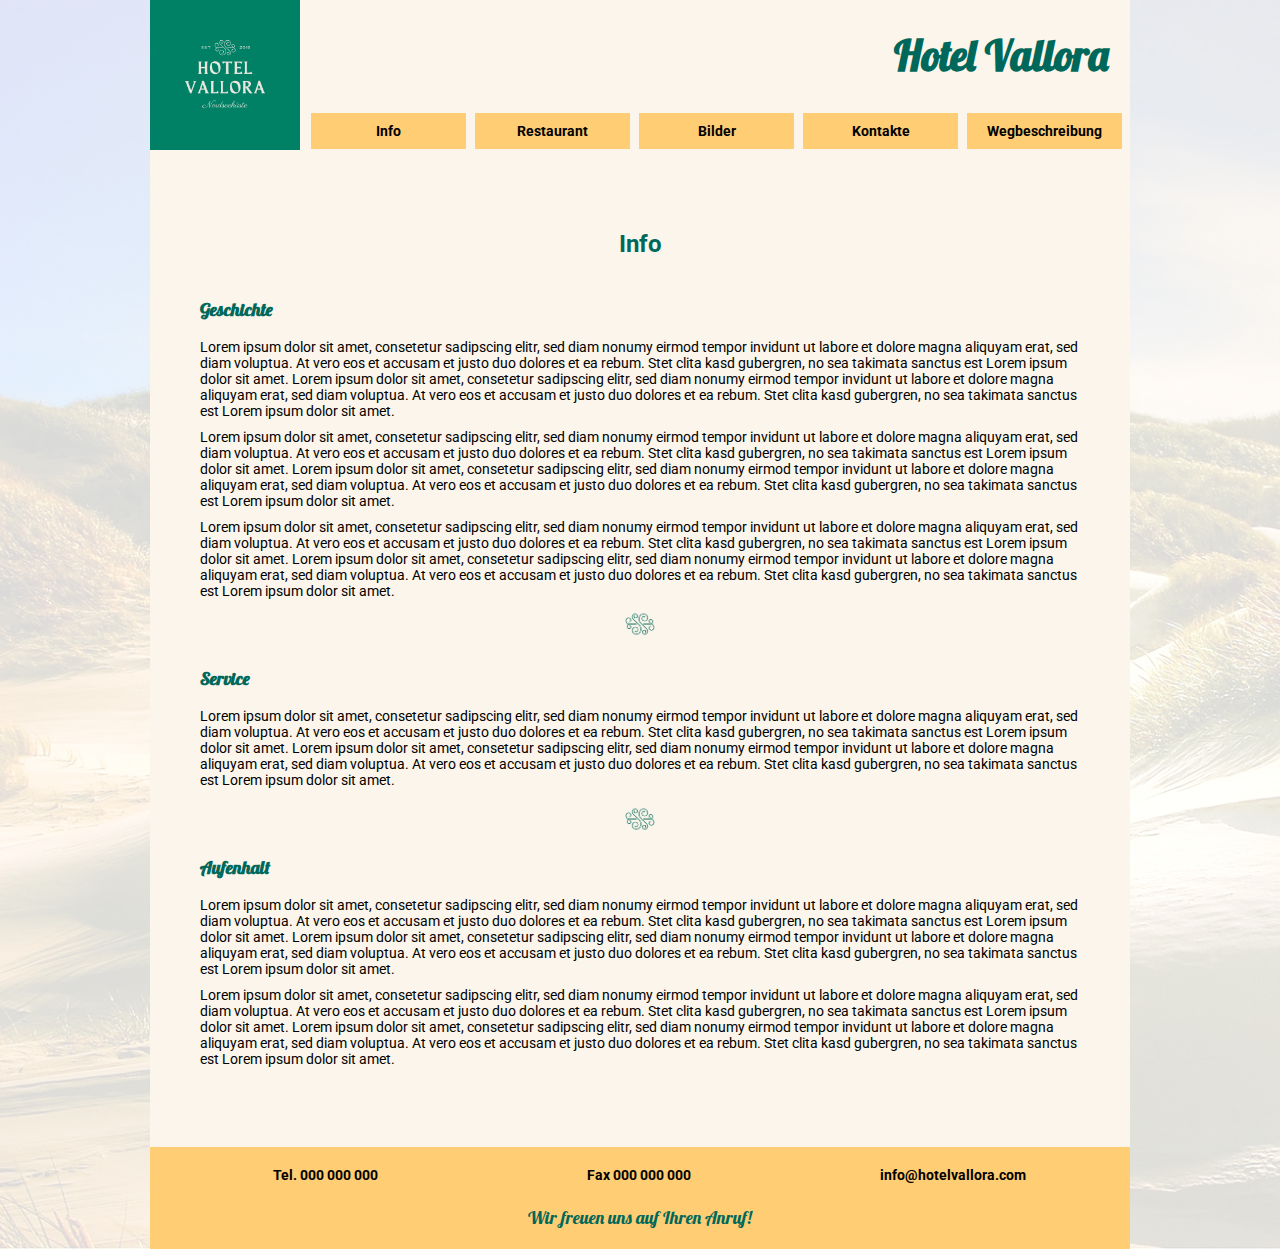
<file: info/info.html>
<!DOCTYPE html>
<html>

<head>
  <meta name="viewport" content="width=device-width, initial-scale=1">
  <meta charset="utf-8" />
  <title>Hotel Vallora</title>
  <link rel="stylesheet" href="../styles/style.css" type="text/css" />
  <link rel="preconnect" href="https://fonts.googleapis.com">
  <link rel="preconnect" href="https://fonts.gstatic.com" crossorigin>
  <link href="https://fonts.googleapis.com/css2?family=Lobster&family=Roboto:wght@300&display=swap" rel="stylesheet">
  <link rel="shortcut icon" href="../bilder/favicon.png" type="image/x-icon">
</head>

<body>
  <div>
    <div class="wrapper">
      <div class="layout"></div>
      <div class="inner_wrapper">
        <header>
          <div class="header_item logo">
            <a href="../index.html" title="Hotel Vallora"></a>
          </div>
          <div class="header_item titel">
            <h1>Hotel Vallora</h1>
            <nav>
              <ul>
                <li>
                  <a href="../info/info.html">Info</a>
                </li>
                <li>
                  <a href="../restaurant/restaurant.html">Restaurant</a>
                </li>
                <li>
                  <a href="../media/media.html">Bilder</a>
                </li>
                <li>
                  <a href="../kontakte/kontakte.html">Kontakte</a>
                </li>
                <li>
                  <a href="../weg/weg.html">Wegbeschreibung</a>
                </li>
              </ul>
            </nav>
          </div>
        </header>
        <div class="content_wrapper">
          <h2>Info</h2>
          <div class="content_item content_item_image">
            <h3>Geschichte</h3>
            <div class="content_text content_text_full">
              <p class="content_text_item">
                Lorem ipsum dolor sit amet, consetetur sadipscing elitr, sed diam nonumy eirmod tempor invidunt ut labore et dolore magna aliquyam erat, sed diam voluptua. At vero eos et accusam et justo duo dolores et ea rebum. Stet clita kasd gubergren, no sea takimata
                sanctus est Lorem ipsum dolor sit amet. Lorem ipsum dolor sit amet, consetetur sadipscing elitr, sed diam nonumy eirmod tempor invidunt ut labore et dolore magna aliquyam erat, sed diam voluptua. At vero eos et accusam et justo duo dolores
                et ea rebum. Stet clita kasd gubergren, no sea takimata sanctus est Lorem ipsum dolor sit amet.
              </p>
              <p class="content_text_item">
                Lorem ipsum dolor sit amet, consetetur sadipscing elitr, sed diam nonumy eirmod tempor invidunt ut labore et dolore magna aliquyam erat, sed diam voluptua. At vero eos et accusam et justo duo dolores et ea rebum. Stet clita kasd gubergren, no sea takimata
                sanctus est Lorem ipsum dolor sit amet. Lorem ipsum dolor sit amet, consetetur sadipscing elitr, sed diam nonumy eirmod tempor invidunt ut labore et dolore magna aliquyam erat, sed diam voluptua. At vero eos et accusam et justo duo dolores
                et ea rebum. Stet clita kasd gubergren, no sea takimata sanctus est Lorem ipsum dolor sit amet.
              </p>
              <p class="content_text_item">
                Lorem ipsum dolor sit amet, consetetur sadipscing elitr, sed diam nonumy eirmod tempor invidunt ut labore et dolore magna aliquyam erat, sed diam voluptua. At vero eos et accusam et justo duo dolores et ea rebum. Stet clita kasd gubergren, no sea takimata
                sanctus est Lorem ipsum dolor sit amet. Lorem ipsum dolor sit amet, consetetur sadipscing elitr, sed diam nonumy eirmod tempor invidunt ut labore et dolore magna aliquyam erat, sed diam voluptua. At vero eos et accusam et justo duo dolores
                et ea rebum. Stet clita kasd gubergren, no sea takimata sanctus est Lorem ipsum dolor sit amet.
              </p>
            </div>
          </div>
          <div class="content_item content_item_image">
            <h3>Service</h3>
            <div class="content_text content_text_full">
              <p class="content_text_item">
                Lorem ipsum dolor sit amet, consetetur sadipscing elitr, sed diam nonumy eirmod tempor invidunt ut labore et dolore magna aliquyam erat, sed diam voluptua. At vero eos et accusam et justo duo dolores et ea rebum. Stet clita kasd gubergren, no sea takimata
                sanctus est Lorem ipsum dolor sit amet. Lorem ipsum dolor sit amet, consetetur sadipscing elitr, sed diam nonumy eirmod tempor invidunt ut labore et dolore magna aliquyam erat, sed diam voluptua. At vero eos et accusam et justo duo dolores
                et ea rebum. Stet clita kasd gubergren, no sea takimata sanctus est Lorem ipsum dolor sit amet.
              </p>
            </div>
          </div>
          <div class="content_item content_item_image">
            <h3>Aufenhalt</h3>
            <div class="content_text content_text_full">
              <p class="content_text_item">
                Lorem ipsum dolor sit amet, consetetur sadipscing elitr, sed diam nonumy eirmod tempor invidunt ut labore et dolore magna aliquyam erat, sed diam voluptua. At vero eos et accusam et justo duo dolores et ea rebum. Stet clita kasd gubergren, no sea takimata
                sanctus est Lorem ipsum dolor sit amet. Lorem ipsum dolor sit amet, consetetur sadipscing elitr, sed diam nonumy eirmod tempor invidunt ut labore et dolore magna aliquyam erat, sed diam voluptua. At vero eos et accusam et justo duo dolores
                et ea rebum. Stet clita kasd gubergren, no sea takimata sanctus est Lorem ipsum dolor sit amet.
              </p>
              <p class="content_text_item">
                Lorem ipsum dolor sit amet, consetetur sadipscing elitr, sed diam nonumy eirmod tempor invidunt ut labore et dolore magna aliquyam erat, sed diam voluptua. At vero eos et accusam et justo duo dolores et ea rebum. Stet clita kasd gubergren, no sea takimata
                sanctus est Lorem ipsum dolor sit amet. Lorem ipsum dolor sit amet, consetetur sadipscing elitr, sed diam nonumy eirmod tempor invidunt ut labore et dolore magna aliquyam erat, sed diam voluptua. At vero eos et accusam et justo duo dolores
                et ea rebum. Stet clita kasd gubergren, no sea takimata sanctus est Lorem ipsum dolor sit amet.
              </p>
            </div>
          </div>
        </div>
        <footer>
          <div class="footer_content">
          <div class="footer_item telefon">Tel. 000 000 000</div>
          <div class="footer_item fax">Fax 000 000 000</div>
          <div class="footer_item email">info@hotelvallora.com</div>
          </div>
          <div class="footer_gruss">
            Wir freuen uns auf Ihren Anruf!
          </div>
        </footer>
      </div>
    </div>
  </div>
</body>

</html>
</file>
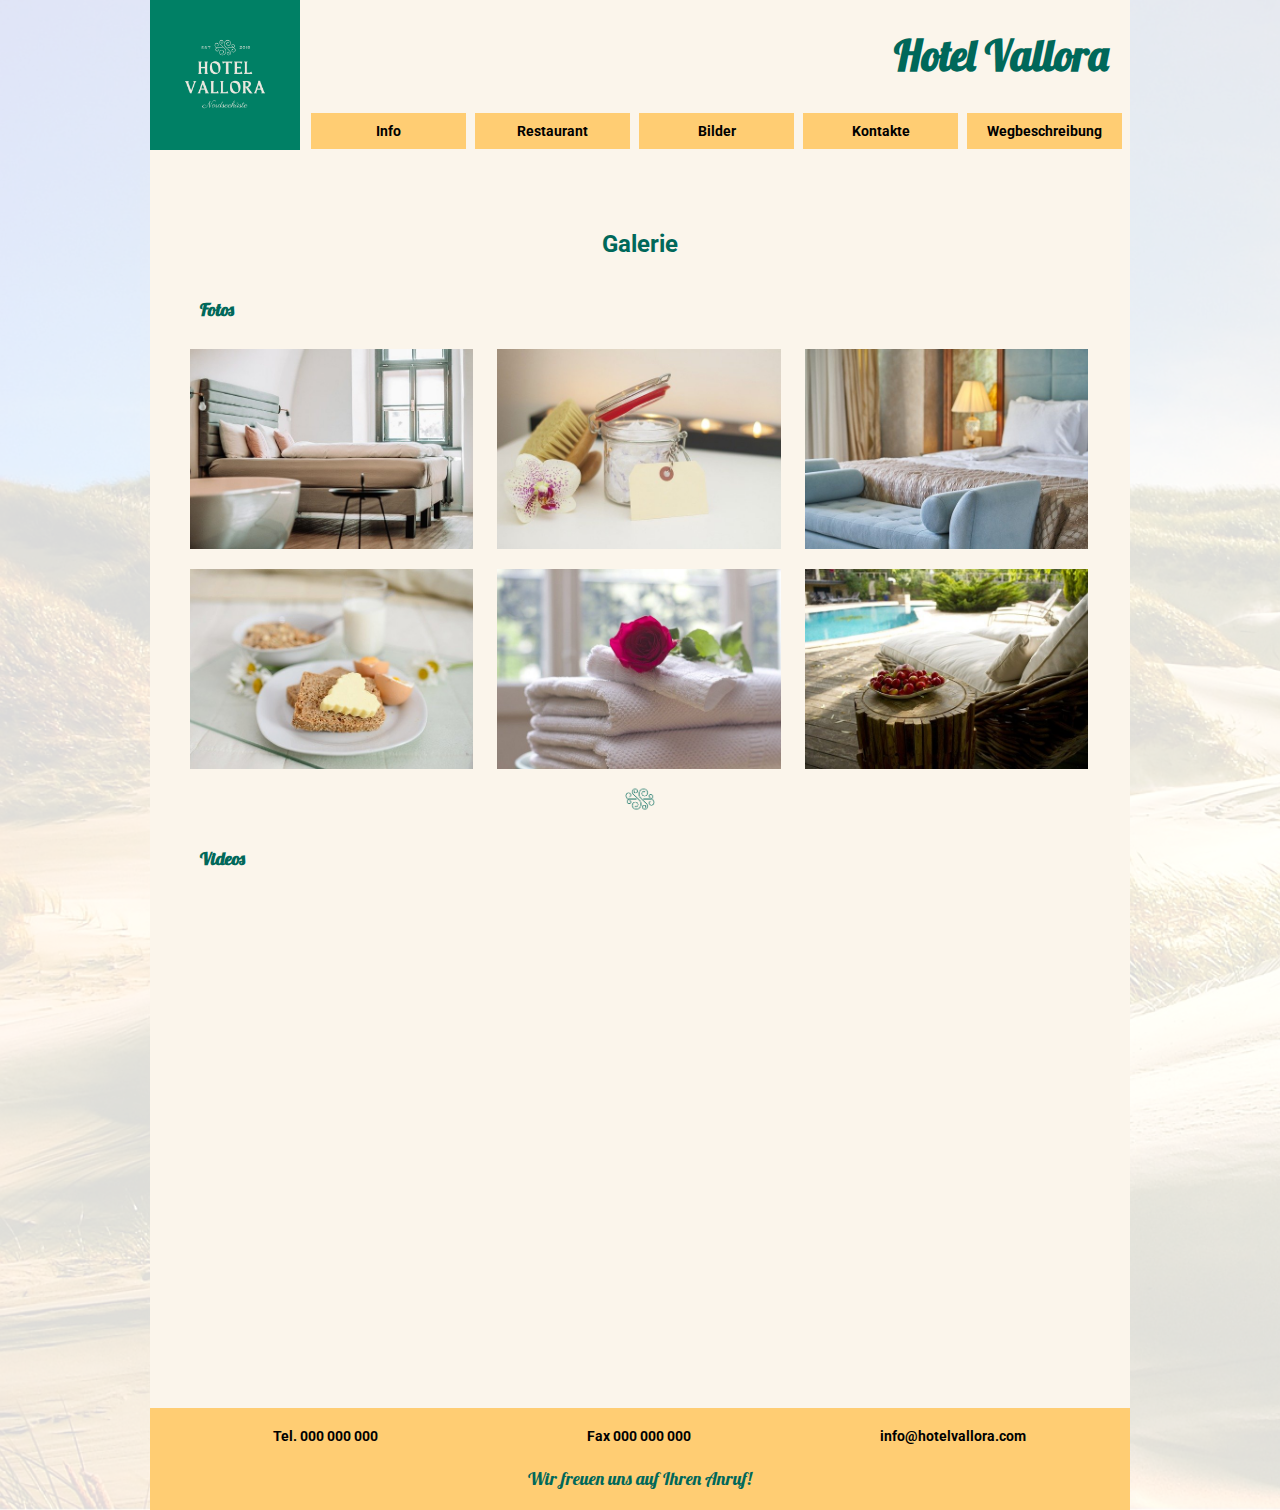
<file: media/media.html>
<!DOCTYPE html>
<html>

<head>
  <meta name="viewport" content="width=device-width, initial-scale=1">
  <meta charset="utf-8" />
  <title>Wegbeschreibung</title>
  <link rel="stylesheet" href="../styles/style.css" type="text/css" />
  <link rel="preconnect" href="https://fonts.googleapis.com">
  <link rel="preconnect" href="https://fonts.gstatic.com" crossorigin>
  <link href="https://fonts.googleapis.com/css2?family=Lobster&family=Roboto:wght@300&display=swap" rel="stylesheet">
  <link rel="shortcut icon" href="../bilder/favicon.png" type="image/x-icon">
</head>

<body>
  <div>
    <div class="wrapper">
      <div class="layout"></div>
      <div class="inner_wrapper">
        <header>
          <div class="header_item logo">
            <a href="../index.html" title="Hotel Vallora"></a>
          </div>
          <div class="header_item titel">
            <h1>Hotel Vallora</h1>
            <nav>
              <ul>
                <li>
                  <a href="../info/info.html">Info</a>
                </li>
                <li>
                  <a href="../restaurant/restaurant.html">Restaurant</a>
                </li>
                <li>
                  <a href="../media/media.html">Bilder</a>
                </li>
                <li>
                  <a href="../kontakte/kontakte.html">Kontakte</a>
                </li>
                <li>
                  <a href="../weg/weg.html">Wegbeschreibung</a>
                </li>
              </ul>
            </nav>
          </div>
        </header>
        <div class="content_wrapper">
          <h2>Galerie</h2>
          <div class="content_item content_item_image">
            <h3>Fotos</h3>
            <div class="gallerie_fotos_wrapper">
              <div class="galerie_item galerie_foto_item"></div>
              <div class="galerie_item galerie_foto_item"></div>
              <div class="galerie_item galerie_foto_item"></div>
              <div class="galerie_item galerie_foto_item"></div>
              <div class="galerie_item galerie_foto_item"></div>
              <div class="galerie_item galerie_foto_item"></div>
            </div>
          </div>
          <div class="content_item">
            <h3>Videos</h3>
            <div class="gallerie_fotos_wrapper">
              <div class="galerie_item galerie_video_item">
                <iframe src="https://www.youtube.com/embed/FQ9gTswKTZc" title="YouTube video player" frameborder="0" allow="accelerometer; autoplay; clipboard-write; encrypted-media; gyroscope; picture-in-picture" allowfullscreen></iframe>
              </div>
              <div class="galerie_item galerie_video_item">
                <iframe src="https://www.youtube.com/embed/9amRW6G6ZAA" title="YouTube video player" frameborder="0" allow="accelerometer; autoplay; clipboard-write; encrypted-media; gyroscope; picture-in-picture" allowfullscreen></iframe>
              </div>
              <div class="galerie_item galerie_video_item">
                <iframe src="https://www.youtube.com/embed/fXFpcnj6rqs" title="YouTube video player" frameborder="0" allow="accelerometer; autoplay; clipboard-write; encrypted-media; gyroscope; picture-in-picture" allowfullscreen></iframe>
              </div>
              <div class="galerie_item galerie_video_item">
                <iframe src="https://www.youtube.com/embed/5p08fuycJ2w" title="YouTube video player" frameborder="0" allow="accelerometer; autoplay; clipboard-write; encrypted-media; gyroscope; picture-in-picture" allowfullscreen></iframe>
              </div>
              <div class="galerie_item galerie_video_item">
                <iframe src="https://www.youtube.com/embed/1dd2Cy1laeM" title="YouTube video player" frameborder="0" allow="accelerometer; autoplay; clipboard-write; encrypted-media; gyroscope; picture-in-picture" allowfullscreen></iframe>
              </div>
              <div class="galerie_item galerie_video_item">
                <iframe src="https://www.youtube.com/embed/6h2vLxi48iI" title="YouTube video player" frameborder="0" allow="accelerometer; autoplay; clipboard-write; encrypted-media; gyroscope; picture-in-picture" allowfullscreen></iframe>
              </div>
            </div>
          </div>
        </div>
        <footer>
          <div class="footer_content">
            <div class="footer_item telefon">Tel. 000 000 000</div>
            <div class="footer_item fax">Fax 000 000 000</div>
            <div class="footer_item email">info@hotelvallora.com</div>
          </div>
          <div class="footer_gruss">
            Wir freuen uns auf Ihren Anruf!
          </div>
        </footer>
      </div>
    </div>
  </div>
</body>

</html>
</file>
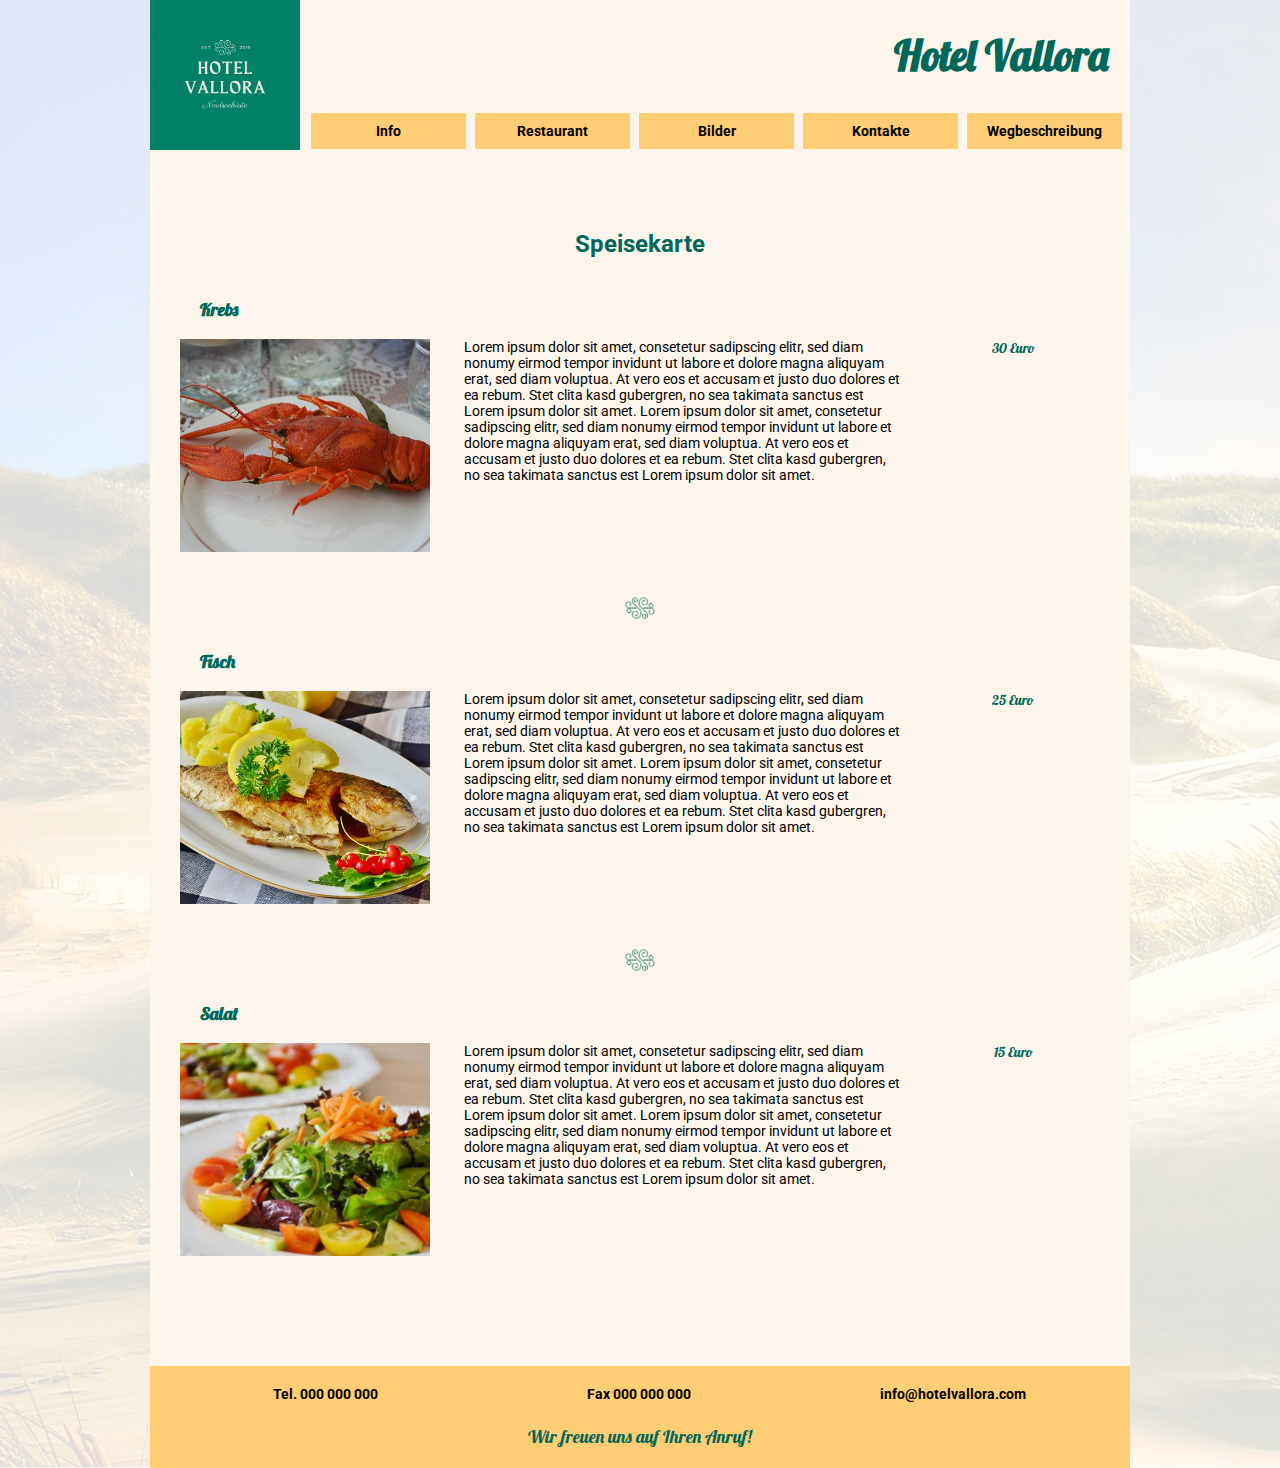
<file: restaurant/restaurant.html>
<!DOCTYPE html>
<html>

<head>
  <meta name="viewport" content="width=device-width, initial-scale=1">
  <meta charset="utf-8" />
  <title>Hotel Vallora</title>
  <link rel="stylesheet" href="../styles/style.css" type="text/css" />
  <link rel="preconnect" href="https://fonts.googleapis.com">
  <link rel="preconnect" href="https://fonts.gstatic.com" crossorigin>
  <link href="https://fonts.googleapis.com/css2?family=Lobster&family=Roboto:wght@300&display=swap" rel="stylesheet">
  <link rel="shortcut icon" href="../bilder/favicon.png" type="image/x-icon">
</head>

<body>
  <div>
    <div class="wrapper">
      <div class="layout"></div>
      <div class="inner_wrapper">
        <header>
          <div class="header_item logo">
            <a href="../index.html" title="Hotel Vallora"></a>
          </div>
          <div class="header_item titel">
            <h1>Hotel Vallora</h1>
            <nav>
              <ul>
                <li>
                  <a href="../info/info.html">Info</a>
                </li>
                <li>
                  <a href="../restaurant/restaurant.html">Restaurant</a>
                </li>
                <li>
                  <a href="../media/media.html">Bilder</a>
                </li>
                <li>
                  <a href="../kontakte/kontakte.html">Kontakte</a>
                </li>
                <li>
                  <a href="../weg/weg.html">Wegbeschreibung</a>
                </li>
              </ul>
            </nav>
          </div>
        </header>
        <div class="content_wrapper">
            <h2>Speisekarte</h2>
          <div class="content_item content_item_image content_tabelle">
            <h3>Krebs</h3>
            <div class="content_foto"></div>
            <div class="content_text">
              <p class="content_text_item">
                Lorem ipsum dolor sit amet, consetetur sadipscing elitr, sed diam nonumy eirmod tempor invidunt ut labore et dolore magna aliquyam erat, sed diam voluptua. At vero eos et accusam et justo duo dolores et ea rebum. Stet clita kasd gubergren, no sea takimata
                sanctus est Lorem ipsum dolor sit amet. Lorem ipsum dolor sit amet, consetetur sadipscing elitr, sed diam nonumy eirmod tempor invidunt ut labore et dolore magna aliquyam erat, sed diam voluptua. At vero eos et accusam et justo duo dolores
                et ea rebum. Stet clita kasd gubergren, no sea takimata sanctus est Lorem ipsum dolor sit amet.
              </p>
            </div>
            <div class="content_preis">
              <p class="content_text_item">30 Euro</p>
            </div>
          </div>
          <div class="content_item content_item_image content_tabelle">
            <h3>Fisch</h3>
            <div class="content_foto"></div>
            <div class="content_text">
              <p class="content_text_item">
                Lorem ipsum dolor sit amet, consetetur sadipscing elitr, sed diam nonumy eirmod tempor invidunt ut labore et dolore magna aliquyam erat, sed diam voluptua. At vero eos et accusam et justo duo dolores et ea rebum. Stet clita kasd gubergren, no sea takimata
                sanctus est Lorem ipsum dolor sit amet. Lorem ipsum dolor sit amet, consetetur sadipscing elitr, sed diam nonumy eirmod tempor invidunt ut labore et dolore magna aliquyam erat, sed diam voluptua. At vero eos et accusam et justo duo dolores
                et ea rebum. Stet clita kasd gubergren, no sea takimata sanctus est Lorem ipsum dolor sit amet.
              </p>
            </div>
            <div class="content_preis">
              <p class="content_text_item">25 Euro</p>
            </div>
          </div>
          <div class="content_item content_item_image content_tabelle">
            <h3>Salat</h3>
            <div class="content_foto"></div>
            <div class="content_text">
              <p class="content_text_item">
                Lorem ipsum dolor sit amet, consetetur sadipscing elitr, sed diam nonumy eirmod tempor invidunt ut labore et dolore magna aliquyam erat, sed diam voluptua. At vero eos et accusam et justo duo dolores et ea rebum. Stet clita kasd gubergren, no sea takimata
                sanctus est Lorem ipsum dolor sit amet. Lorem ipsum dolor sit amet, consetetur sadipscing elitr, sed diam nonumy eirmod tempor invidunt ut labore et dolore magna aliquyam erat, sed diam voluptua. At vero eos et accusam et justo duo dolores
                et ea rebum. Stet clita kasd gubergren, no sea takimata sanctus est Lorem ipsum dolor sit amet.
              </p>
            </div>
            <div class="content_preis">
              <p class="content_text_item">15 Euro</p>
            </div>
          </div>
        </div>
        <footer>
          <div class="footer_content">
          <div class="footer_item telefon">Tel. 000 000 000</div>
          <div class="footer_item fax">Fax 000 000 000</div>
          <div class="footer_item email">info@hotelvallora.com</div>
          </div>
          <div class="footer_gruss">
            Wir freuen uns auf Ihren Anruf!
          </div>
        </footer>
      </div>
    </div>
  </div>
</body>

</html>
</file>
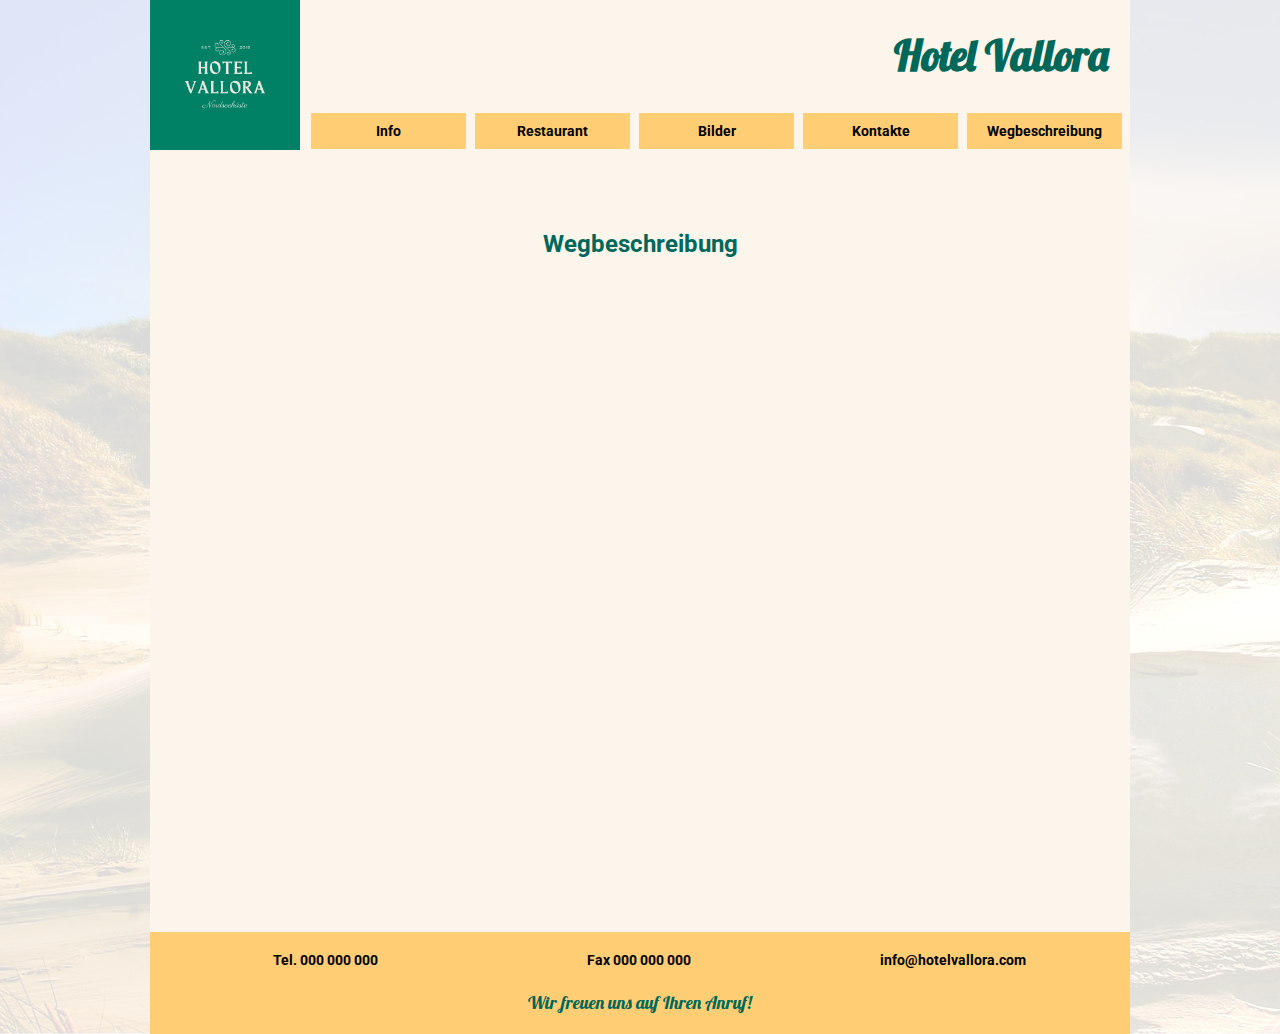
<file: weg/weg.html>
<!DOCTYPE html>
<html>

<head>
  <meta name="viewport" content="width=device-width, initial-scale=1">
  <meta charset="utf-8" />
  <title>Hotel Vallora</title>
  <link rel="stylesheet" href="../styles/style.css" type="text/css" />
  <link rel="preconnect" href="https://fonts.googleapis.com">
  <link rel="preconnect" href="https://fonts.gstatic.com" crossorigin>
  <link href="https://fonts.googleapis.com/css2?family=Lobster&family=Roboto:wght@300&display=swap" rel="stylesheet">
  <link rel="shortcut icon" href="../bilder/favicon.png" type="image/x-icon">
</head>

<body>
  <div>
    <div class="wrapper">
      <div class="layout"></div>
      <div class="inner_wrapper">
        <header>
          <div class="header_item logo">
            <a href="../index.html" title="Hotel Vallora"></a>
          </div>
          <div class="header_item titel">
            <h1>Hotel Vallora</h1>
            <nav>
              <ul>
                <li>
                  <a href="../info/info.html">Info</a>
                </li>
                <li>
                  <a href="../restaurant/restaurant.html">Restaurant</a>
                </li>
                <li>
                  <a href="../media/media.html">Bilder</a>
                </li>
                <li>
                  <a href="../kontakte/kontakte.html">Kontakte</a>
                </li>
                <li>
                  <a href="../weg/weg.html">Wegbeschreibung</a>
                </li>
              </ul>
            </nav>
          </div>
        </header>
        <div class="content_wrapper">
          <h2>Wegbeschreibung</h2>
          <div class="content_item">
            <iframe src="https://www.google.com/maps/embed?pb=!1m18!1m12!1m3!1d1236995.082155808!2d5.38011973846892!3d52.73208378565815!2m3!1f0!2f0!3f0!3m2!1i1024!2i768!4f13.1!3m3!1m2!1s0x47b616b89bc20c33%3A0xd59edc026c208b99!2sRomantik%20Hotel%20Reichshof!5e0!3m2!1sde!2sde!4v1636019275244!5m2!1sde!2sde" style="border:0;" allowfullscreen="" loading="lazy"></iframe>
          </div>
        </div>
        <footer>
          <div class="footer_content">
          <div class="footer_item telefon">Tel. 000 000 000</div>
          <div class="footer_item fax">Fax 000 000 000</div>
          <div class="footer_item email">info@hotelvallora.com</div>
          </div>
          <div class="footer_gruss">
            Wir freuen uns auf Ihren Anruf!
          </div>
        </footer>
      </div>
    </div>
  </div>
</body>

</html>
</file>
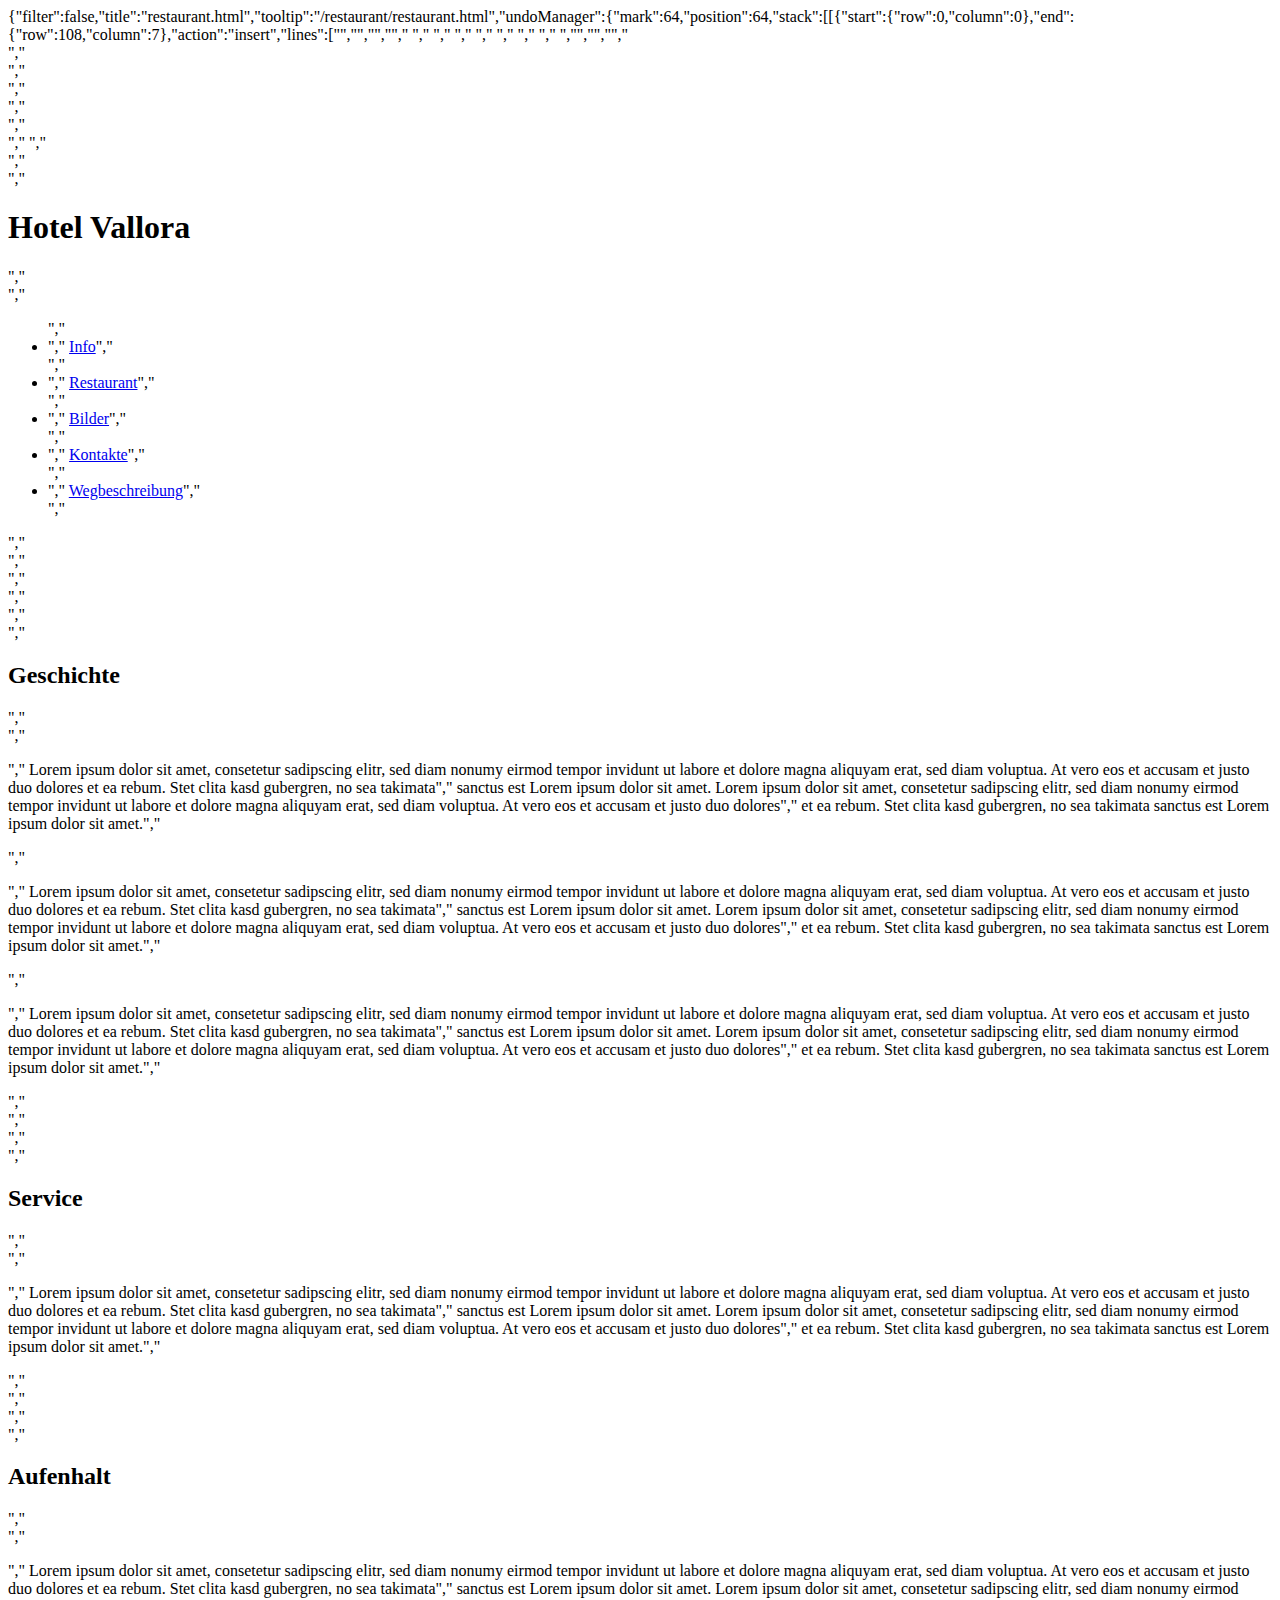
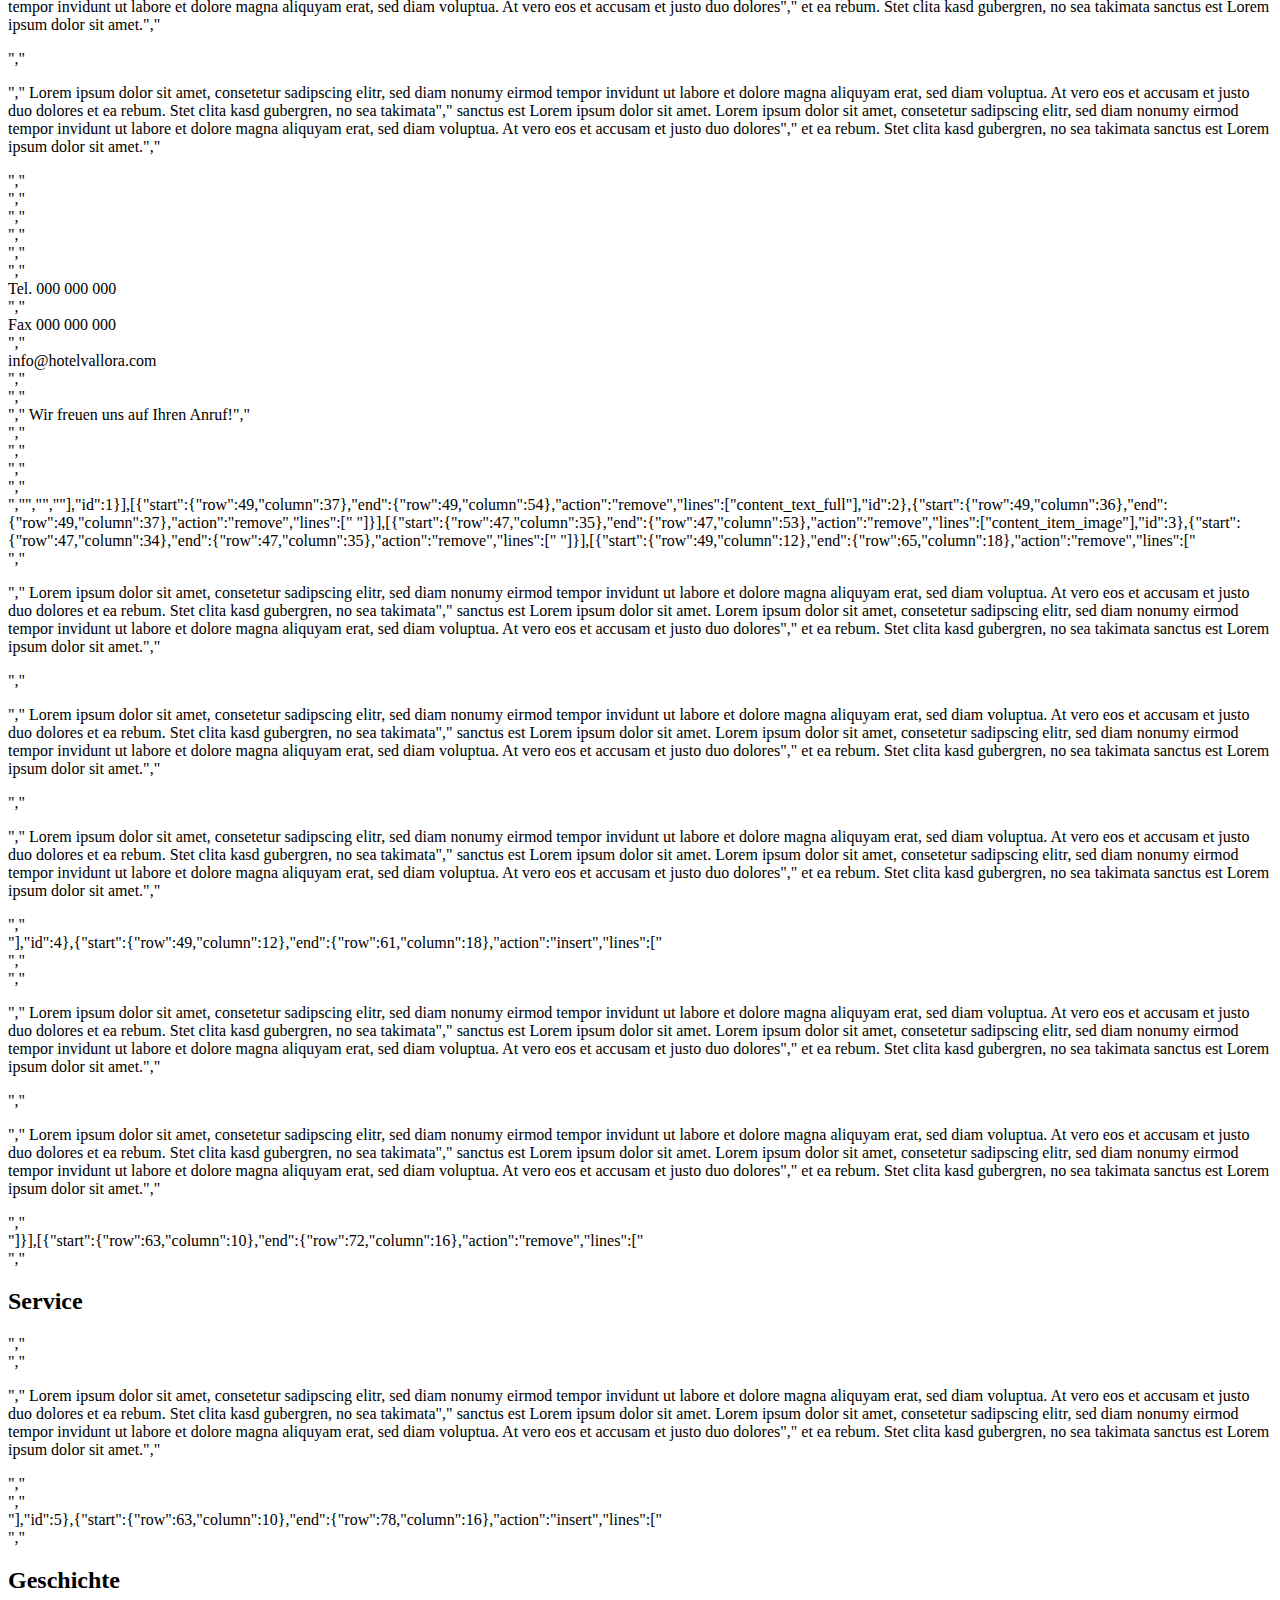
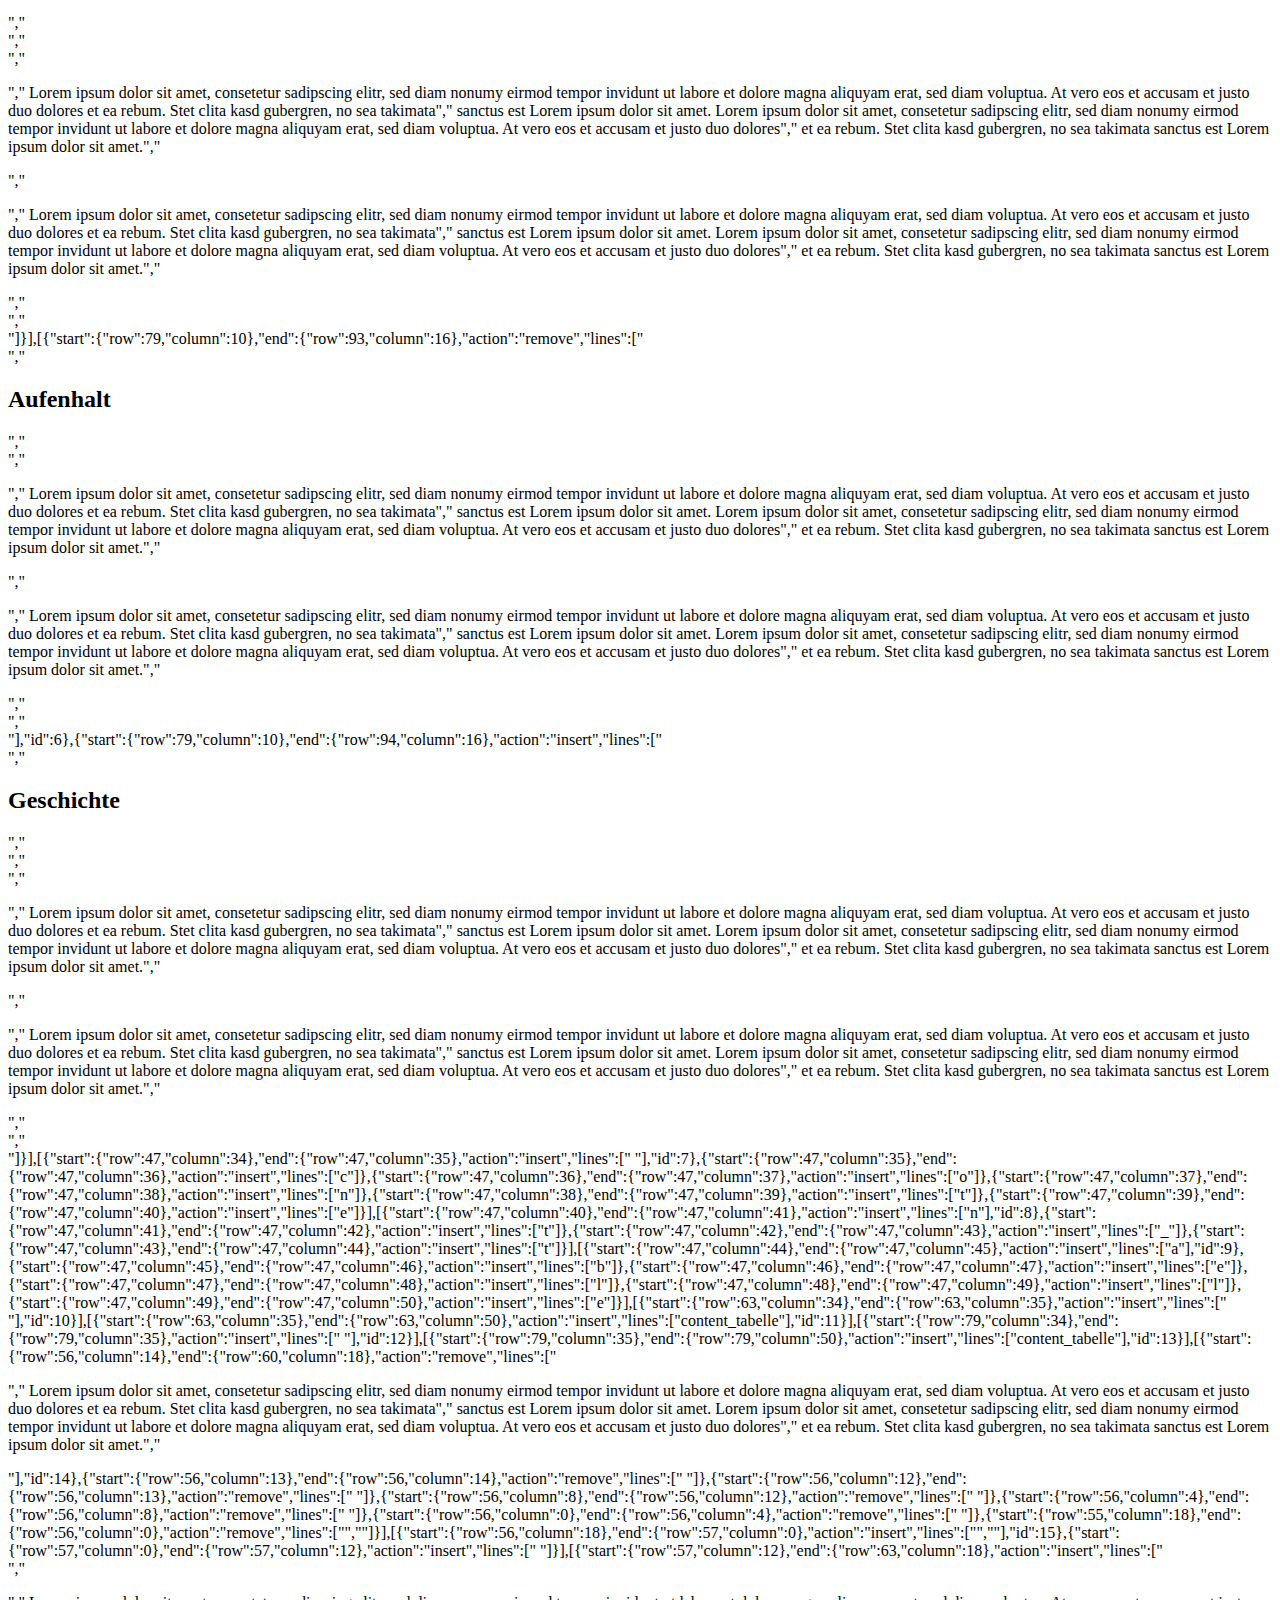
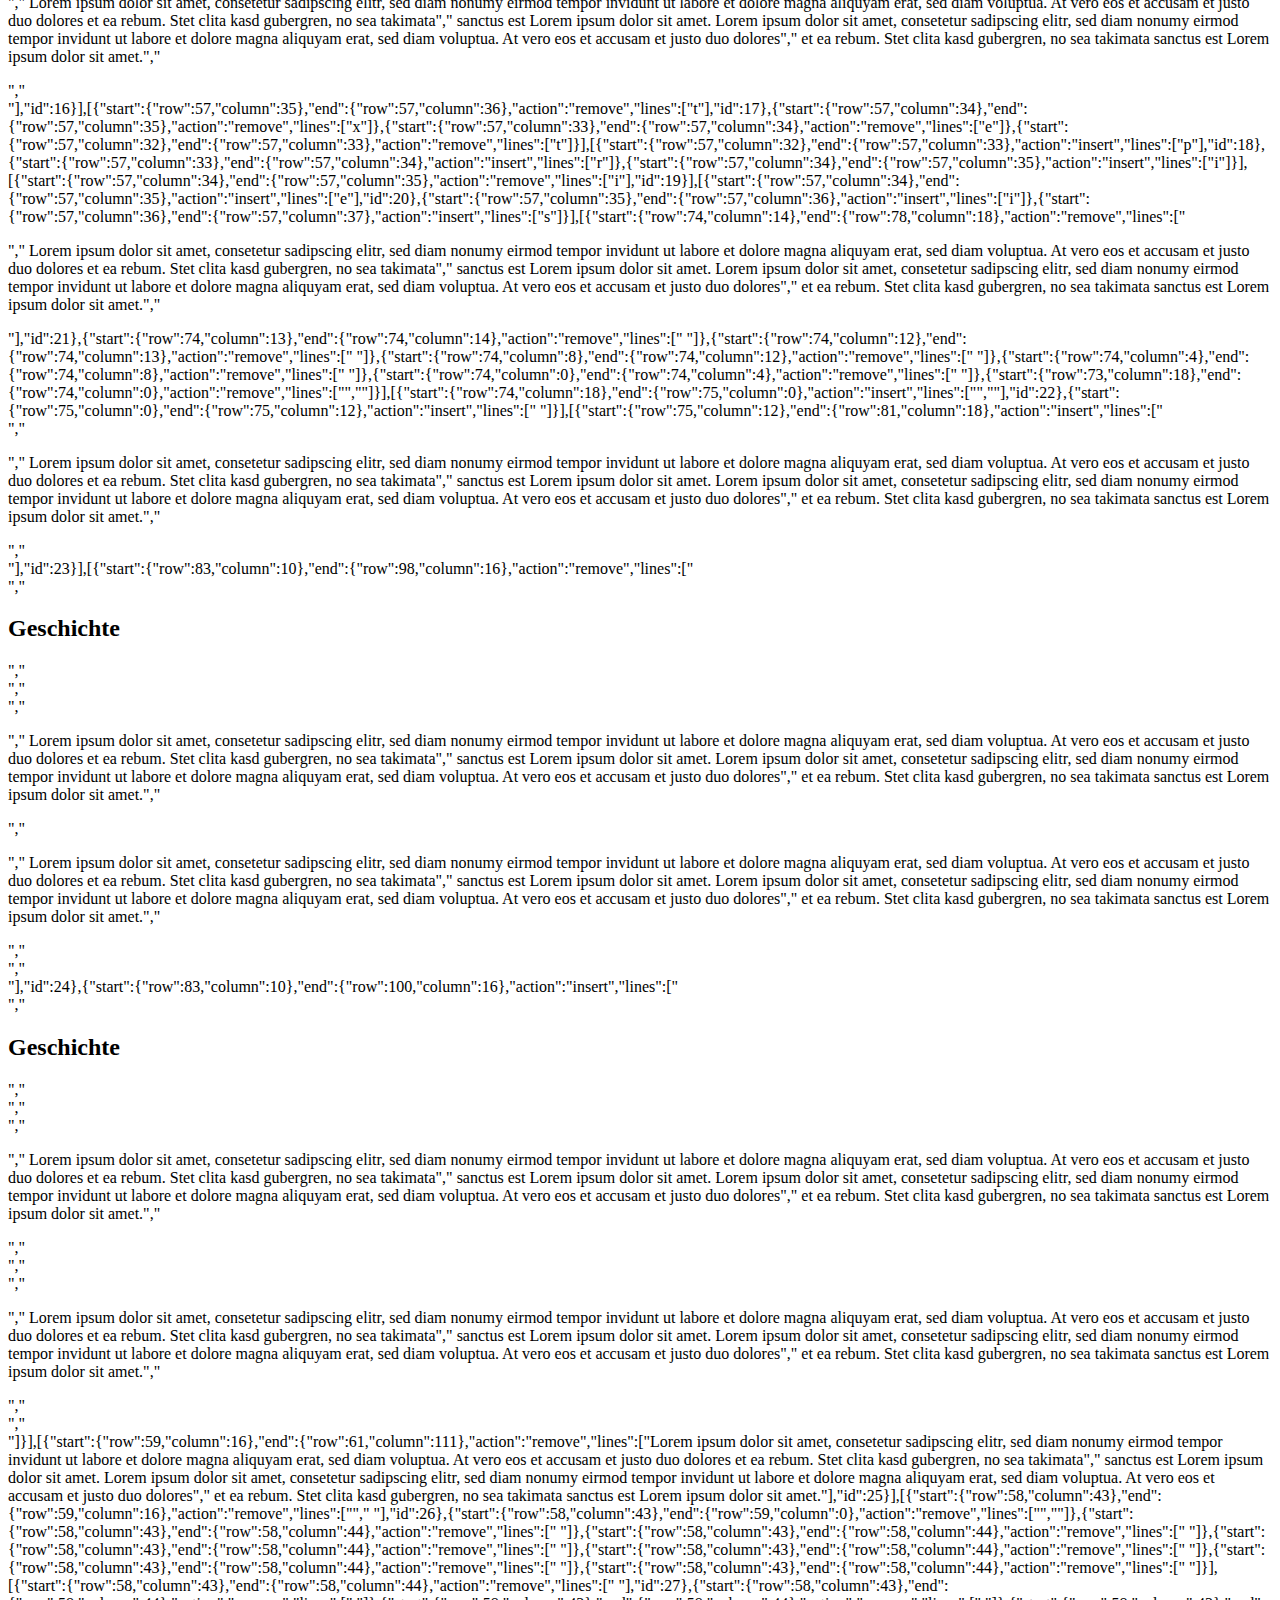
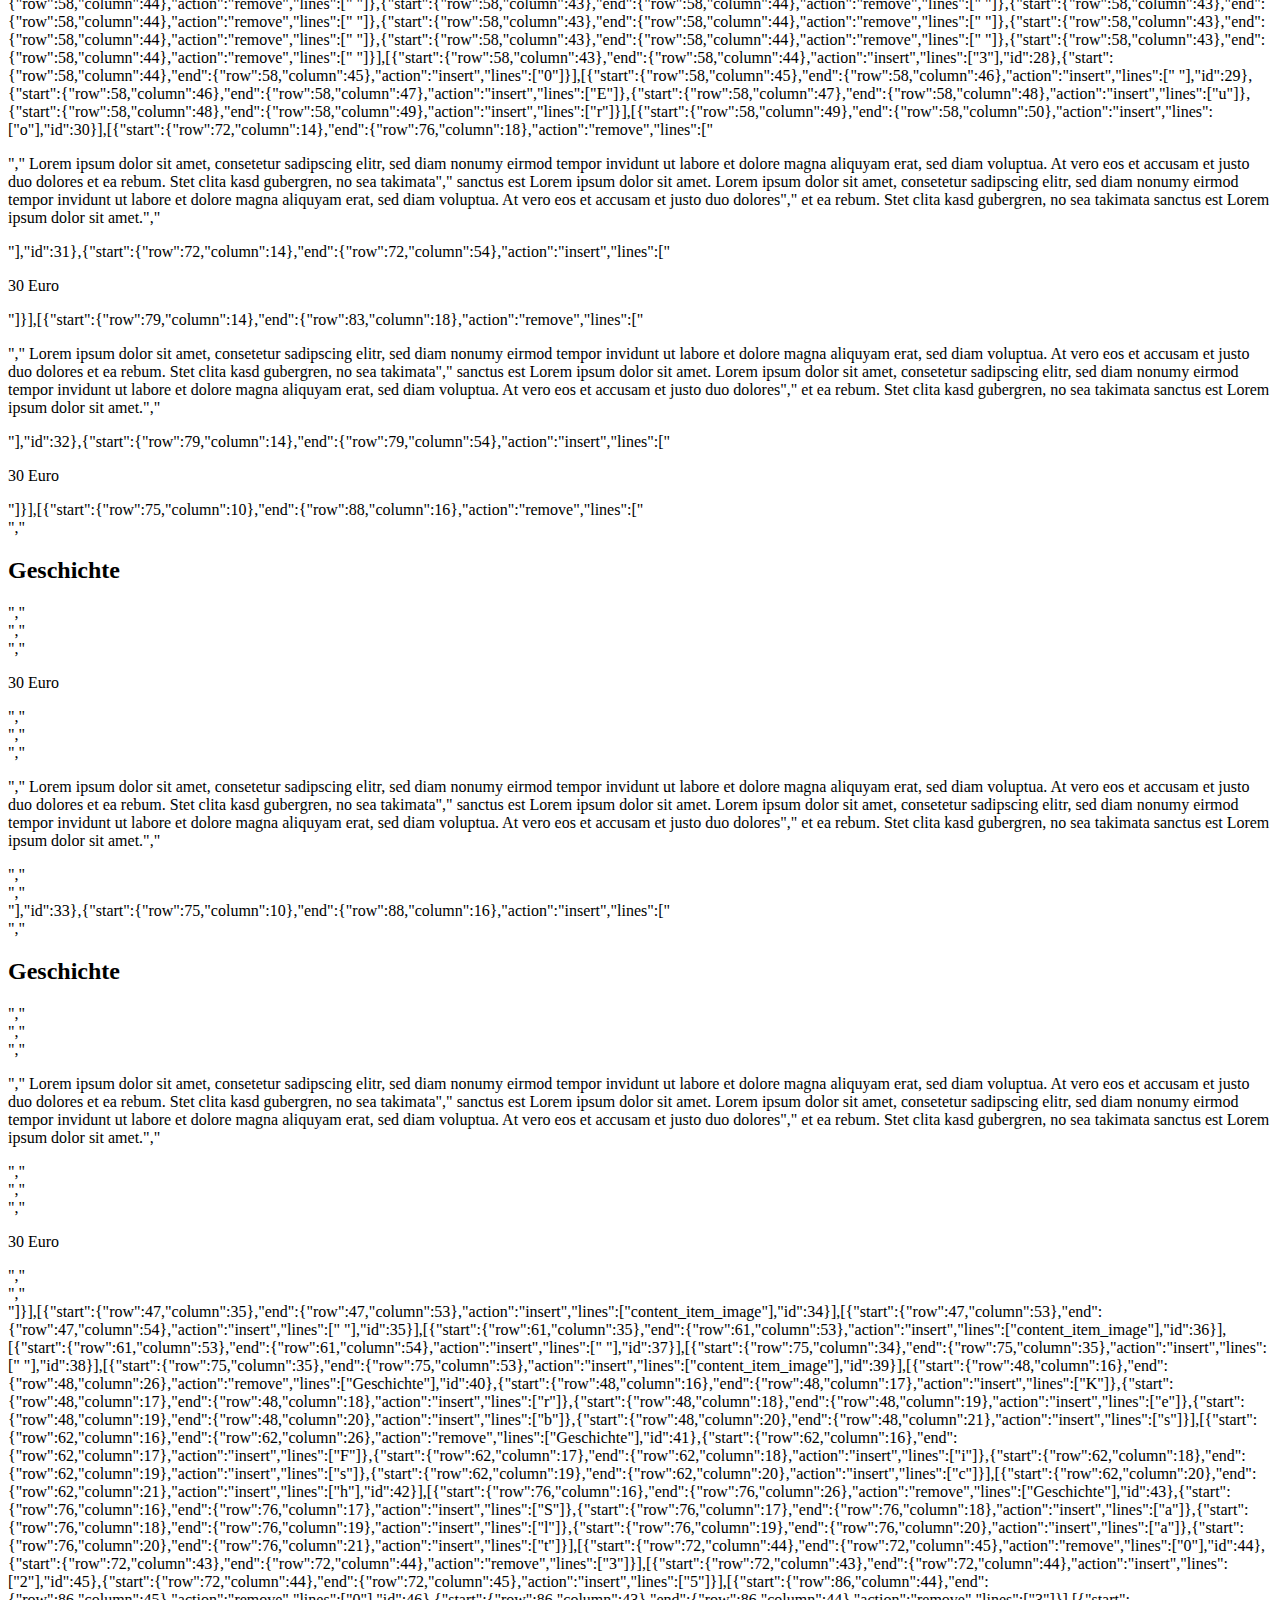
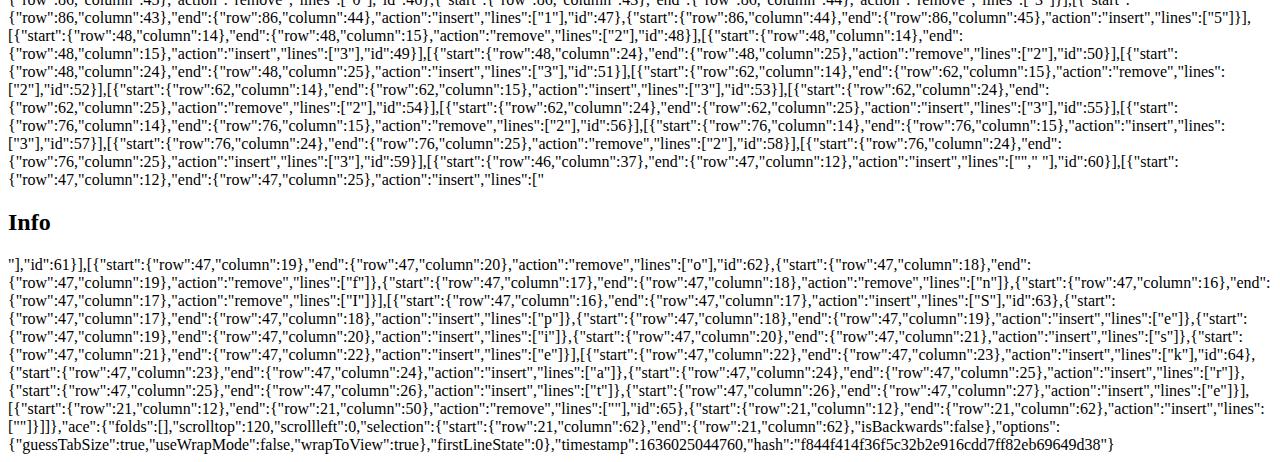
<file: .c9/metadata/environment/restaurant/restaurant.html>
{"filter":false,"title":"restaurant.html","tooltip":"/restaurant/restaurant.html","undoManager":{"mark":64,"position":64,"stack":[[{"start":{"row":0,"column":0},"end":{"row":108,"column":7},"action":"insert","lines":["<!DOCTYPE html>","<html>","","<head>","  <meta name=\"viewport\" content=\"width=device-width, initial-scale=1\">","  <meta charset=\"utf-8\" />","  <title>Wegbeschreibung</title>","  <link rel=\"stylesheet\" href=\"../styles/style.css\" type=\"text/css\" />","  <link rel=\"preconnect\" href=\"https://fonts.googleapis.com\">","  <link rel=\"preconnect\" href=\"https://fonts.gstatic.com\" crossorigin>","  <link href=\"https://fonts.googleapis.com/css2?family=Lobster&family=Roboto:wght@300&display=swap\" rel=\"stylesheet\">","  <link rel=\"shortcut icon\" href=\"../bilder/favicon.png\" type=\"image/x-icon\">","</head>","","<body>","  <div>","    <div class=\"wrapper\">","      <div class=\"layout\"></div>","      <div class=\"inner_wrapper\">","        <header>","          <div class=\"header_item logo\">","            <a href=\"#\" title=\"Hotel Vallora\"></a>","          </div>","          <div class=\"header_item titel\">","            <h1>Hotel Vallora</h1>","            <nav>","              <ul>","                <li>","                  <a href=\"../info/info.html\">Info</a>","                </li>","                <li>","                  <a href=\"../restaurant/restaurant.html\">Restaurant</a>","                </li>","                <li>","                  <a href=\"../media/media.html\">Bilder</a>","                </li>","                <li>","                  <a href=\"../kontakte/kontakte.html\">Kontakte</a>","                </li>","                <li>","                  <a href=\"../weg/weg.html\">Wegbeschreibung</a>","                </li>","              </ul>","            </nav>","          </div>","        </header>","        <div class=\"content_wrapper\">","          <div class=\"content_item content_item_image\">","            <h2>Geschichte</h2>","            <div class=\"content_text content_text_full\">","              <p class=\"content_text_item\">","                Lorem ipsum dolor sit amet, consetetur sadipscing elitr, sed diam nonumy eirmod tempor invidunt ut labore et dolore magna aliquyam erat, sed diam voluptua. At vero eos et accusam et justo duo dolores et ea rebum. Stet clita kasd gubergren, no sea takimata","                sanctus est Lorem ipsum dolor sit amet. Lorem ipsum dolor sit amet, consetetur sadipscing elitr, sed diam nonumy eirmod tempor invidunt ut labore et dolore magna aliquyam erat, sed diam voluptua. At vero eos et accusam et justo duo dolores","                et ea rebum. Stet clita kasd gubergren, no sea takimata sanctus est Lorem ipsum dolor sit amet.","              </p>","              <p class=\"content_text_item\">","                Lorem ipsum dolor sit amet, consetetur sadipscing elitr, sed diam nonumy eirmod tempor invidunt ut labore et dolore magna aliquyam erat, sed diam voluptua. At vero eos et accusam et justo duo dolores et ea rebum. Stet clita kasd gubergren, no sea takimata","                sanctus est Lorem ipsum dolor sit amet. Lorem ipsum dolor sit amet, consetetur sadipscing elitr, sed diam nonumy eirmod tempor invidunt ut labore et dolore magna aliquyam erat, sed diam voluptua. At vero eos et accusam et justo duo dolores","                et ea rebum. Stet clita kasd gubergren, no sea takimata sanctus est Lorem ipsum dolor sit amet.","              </p>","              <p class=\"content_text_item\">","                Lorem ipsum dolor sit amet, consetetur sadipscing elitr, sed diam nonumy eirmod tempor invidunt ut labore et dolore magna aliquyam erat, sed diam voluptua. At vero eos et accusam et justo duo dolores et ea rebum. Stet clita kasd gubergren, no sea takimata","                sanctus est Lorem ipsum dolor sit amet. Lorem ipsum dolor sit amet, consetetur sadipscing elitr, sed diam nonumy eirmod tempor invidunt ut labore et dolore magna aliquyam erat, sed diam voluptua. At vero eos et accusam et justo duo dolores","                et ea rebum. Stet clita kasd gubergren, no sea takimata sanctus est Lorem ipsum dolor sit amet.","              </p>","            </div>","          </div>","          <div class=\"content_item content_item_image\">","            <h2>Service</h2>","            <div class=\"content_text content_text_full\">","              <p class=\"content_text_item\">","                Lorem ipsum dolor sit amet, consetetur sadipscing elitr, sed diam nonumy eirmod tempor invidunt ut labore et dolore magna aliquyam erat, sed diam voluptua. At vero eos et accusam et justo duo dolores et ea rebum. Stet clita kasd gubergren, no sea takimata","                sanctus est Lorem ipsum dolor sit amet. Lorem ipsum dolor sit amet, consetetur sadipscing elitr, sed diam nonumy eirmod tempor invidunt ut labore et dolore magna aliquyam erat, sed diam voluptua. At vero eos et accusam et justo duo dolores","                et ea rebum. Stet clita kasd gubergren, no sea takimata sanctus est Lorem ipsum dolor sit amet.","              </p>","            </div>","          </div>","          <div class=\"content_item content_item_image\">","            <h2>Aufenhalt</h2>","            <div class=\"content_text content_text_full\">","              <p class=\"content_text_item\">","                Lorem ipsum dolor sit amet, consetetur sadipscing elitr, sed diam nonumy eirmod tempor invidunt ut labore et dolore magna aliquyam erat, sed diam voluptua. At vero eos et accusam et justo duo dolores et ea rebum. Stet clita kasd gubergren, no sea takimata","                sanctus est Lorem ipsum dolor sit amet. Lorem ipsum dolor sit amet, consetetur sadipscing elitr, sed diam nonumy eirmod tempor invidunt ut labore et dolore magna aliquyam erat, sed diam voluptua. At vero eos et accusam et justo duo dolores","                et ea rebum. Stet clita kasd gubergren, no sea takimata sanctus est Lorem ipsum dolor sit amet.","              </p>","              <p class=\"content_text_item\">","                Lorem ipsum dolor sit amet, consetetur sadipscing elitr, sed diam nonumy eirmod tempor invidunt ut labore et dolore magna aliquyam erat, sed diam voluptua. At vero eos et accusam et justo duo dolores et ea rebum. Stet clita kasd gubergren, no sea takimata","                sanctus est Lorem ipsum dolor sit amet. Lorem ipsum dolor sit amet, consetetur sadipscing elitr, sed diam nonumy eirmod tempor invidunt ut labore et dolore magna aliquyam erat, sed diam voluptua. At vero eos et accusam et justo duo dolores","                et ea rebum. Stet clita kasd gubergren, no sea takimata sanctus est Lorem ipsum dolor sit amet.","              </p>","            </div>","          </div>","        </div>","        <footer>","          <div class=\"footer_content\">","          <div class=\"footer_item telefon\">Tel. 000 000 000</div>","          <div class=\"footer_item fax\">Fax 000 000 000</div>","          <div class=\"footer_item email\">info@hotelvallora.com</div>","          </div>","          <div class=\"footer_gruss\">","            Wir freuen uns auf Ihren Anruf!","          </div>","        </footer>","      </div>","    </div>","  </div>","</body>","","</html>"],"id":1}],[{"start":{"row":49,"column":37},"end":{"row":49,"column":54},"action":"remove","lines":["content_text_full"],"id":2},{"start":{"row":49,"column":36},"end":{"row":49,"column":37},"action":"remove","lines":[" "]}],[{"start":{"row":47,"column":35},"end":{"row":47,"column":53},"action":"remove","lines":["content_item_image"],"id":3},{"start":{"row":47,"column":34},"end":{"row":47,"column":35},"action":"remove","lines":[" "]}],[{"start":{"row":49,"column":12},"end":{"row":65,"column":18},"action":"remove","lines":["<div class=\"content_text\">","              <p class=\"content_text_item\">","                Lorem ipsum dolor sit amet, consetetur sadipscing elitr, sed diam nonumy eirmod tempor invidunt ut labore et dolore magna aliquyam erat, sed diam voluptua. At vero eos et accusam et justo duo dolores et ea rebum. Stet clita kasd gubergren, no sea takimata","                sanctus est Lorem ipsum dolor sit amet. Lorem ipsum dolor sit amet, consetetur sadipscing elitr, sed diam nonumy eirmod tempor invidunt ut labore et dolore magna aliquyam erat, sed diam voluptua. At vero eos et accusam et justo duo dolores","                et ea rebum. Stet clita kasd gubergren, no sea takimata sanctus est Lorem ipsum dolor sit amet.","              </p>","              <p class=\"content_text_item\">","                Lorem ipsum dolor sit amet, consetetur sadipscing elitr, sed diam nonumy eirmod tempor invidunt ut labore et dolore magna aliquyam erat, sed diam voluptua. At vero eos et accusam et justo duo dolores et ea rebum. Stet clita kasd gubergren, no sea takimata","                sanctus est Lorem ipsum dolor sit amet. Lorem ipsum dolor sit amet, consetetur sadipscing elitr, sed diam nonumy eirmod tempor invidunt ut labore et dolore magna aliquyam erat, sed diam voluptua. At vero eos et accusam et justo duo dolores","                et ea rebum. Stet clita kasd gubergren, no sea takimata sanctus est Lorem ipsum dolor sit amet.","              </p>","              <p class=\"content_text_item\">","                Lorem ipsum dolor sit amet, consetetur sadipscing elitr, sed diam nonumy eirmod tempor invidunt ut labore et dolore magna aliquyam erat, sed diam voluptua. At vero eos et accusam et justo duo dolores et ea rebum. Stet clita kasd gubergren, no sea takimata","                sanctus est Lorem ipsum dolor sit amet. Lorem ipsum dolor sit amet, consetetur sadipscing elitr, sed diam nonumy eirmod tempor invidunt ut labore et dolore magna aliquyam erat, sed diam voluptua. At vero eos et accusam et justo duo dolores","                et ea rebum. Stet clita kasd gubergren, no sea takimata sanctus est Lorem ipsum dolor sit amet.","              </p>","            </div>"],"id":4},{"start":{"row":49,"column":12},"end":{"row":61,"column":18},"action":"insert","lines":["<div class=\"content_foto\"></div>","            <div class=\"content_text\">","              <p class=\"content_text_item\">","                Lorem ipsum dolor sit amet, consetetur sadipscing elitr, sed diam nonumy eirmod tempor invidunt ut labore et dolore magna aliquyam erat, sed diam voluptua. At vero eos et accusam et justo duo dolores et ea rebum. Stet clita kasd gubergren, no sea takimata","                sanctus est Lorem ipsum dolor sit amet. Lorem ipsum dolor sit amet, consetetur sadipscing elitr, sed diam nonumy eirmod tempor invidunt ut labore et dolore magna aliquyam erat, sed diam voluptua. At vero eos et accusam et justo duo dolores","                et ea rebum. Stet clita kasd gubergren, no sea takimata sanctus est Lorem ipsum dolor sit amet.","              </p>","              <p class=\"content_text_item\">","                Lorem ipsum dolor sit amet, consetetur sadipscing elitr, sed diam nonumy eirmod tempor invidunt ut labore et dolore magna aliquyam erat, sed diam voluptua. At vero eos et accusam et justo duo dolores et ea rebum. Stet clita kasd gubergren, no sea takimata","                sanctus est Lorem ipsum dolor sit amet. Lorem ipsum dolor sit amet, consetetur sadipscing elitr, sed diam nonumy eirmod tempor invidunt ut labore et dolore magna aliquyam erat, sed diam voluptua. At vero eos et accusam et justo duo dolores","                et ea rebum. Stet clita kasd gubergren, no sea takimata sanctus est Lorem ipsum dolor sit amet.","              </p>","            </div>"]}],[{"start":{"row":63,"column":10},"end":{"row":72,"column":16},"action":"remove","lines":["<div class=\"content_item content_item_image\">","            <h2>Service</h2>","            <div class=\"content_text content_text_full\">","              <p class=\"content_text_item\">","                Lorem ipsum dolor sit amet, consetetur sadipscing elitr, sed diam nonumy eirmod tempor invidunt ut labore et dolore magna aliquyam erat, sed diam voluptua. At vero eos et accusam et justo duo dolores et ea rebum. Stet clita kasd gubergren, no sea takimata","                sanctus est Lorem ipsum dolor sit amet. Lorem ipsum dolor sit amet, consetetur sadipscing elitr, sed diam nonumy eirmod tempor invidunt ut labore et dolore magna aliquyam erat, sed diam voluptua. At vero eos et accusam et justo duo dolores","                et ea rebum. Stet clita kasd gubergren, no sea takimata sanctus est Lorem ipsum dolor sit amet.","              </p>","            </div>","          </div>"],"id":5},{"start":{"row":63,"column":10},"end":{"row":78,"column":16},"action":"insert","lines":["<div class=\"content_item\">","            <h2>Geschichte</h2>","            <div class=\"content_foto\"></div>","            <div class=\"content_text\">","              <p class=\"content_text_item\">","                Lorem ipsum dolor sit amet, consetetur sadipscing elitr, sed diam nonumy eirmod tempor invidunt ut labore et dolore magna aliquyam erat, sed diam voluptua. At vero eos et accusam et justo duo dolores et ea rebum. Stet clita kasd gubergren, no sea takimata","                sanctus est Lorem ipsum dolor sit amet. Lorem ipsum dolor sit amet, consetetur sadipscing elitr, sed diam nonumy eirmod tempor invidunt ut labore et dolore magna aliquyam erat, sed diam voluptua. At vero eos et accusam et justo duo dolores","                et ea rebum. Stet clita kasd gubergren, no sea takimata sanctus est Lorem ipsum dolor sit amet.","              </p>","              <p class=\"content_text_item\">","                Lorem ipsum dolor sit amet, consetetur sadipscing elitr, sed diam nonumy eirmod tempor invidunt ut labore et dolore magna aliquyam erat, sed diam voluptua. At vero eos et accusam et justo duo dolores et ea rebum. Stet clita kasd gubergren, no sea takimata","                sanctus est Lorem ipsum dolor sit amet. Lorem ipsum dolor sit amet, consetetur sadipscing elitr, sed diam nonumy eirmod tempor invidunt ut labore et dolore magna aliquyam erat, sed diam voluptua. At vero eos et accusam et justo duo dolores","                et ea rebum. Stet clita kasd gubergren, no sea takimata sanctus est Lorem ipsum dolor sit amet.","              </p>","            </div>","          </div>"]}],[{"start":{"row":79,"column":10},"end":{"row":93,"column":16},"action":"remove","lines":["<div class=\"content_item content_item_image\">","            <h2>Aufenhalt</h2>","            <div class=\"content_text content_text_full\">","              <p class=\"content_text_item\">","                Lorem ipsum dolor sit amet, consetetur sadipscing elitr, sed diam nonumy eirmod tempor invidunt ut labore et dolore magna aliquyam erat, sed diam voluptua. At vero eos et accusam et justo duo dolores et ea rebum. Stet clita kasd gubergren, no sea takimata","                sanctus est Lorem ipsum dolor sit amet. Lorem ipsum dolor sit amet, consetetur sadipscing elitr, sed diam nonumy eirmod tempor invidunt ut labore et dolore magna aliquyam erat, sed diam voluptua. At vero eos et accusam et justo duo dolores","                et ea rebum. Stet clita kasd gubergren, no sea takimata sanctus est Lorem ipsum dolor sit amet.","              </p>","              <p class=\"content_text_item\">","                Lorem ipsum dolor sit amet, consetetur sadipscing elitr, sed diam nonumy eirmod tempor invidunt ut labore et dolore magna aliquyam erat, sed diam voluptua. At vero eos et accusam et justo duo dolores et ea rebum. Stet clita kasd gubergren, no sea takimata","                sanctus est Lorem ipsum dolor sit amet. Lorem ipsum dolor sit amet, consetetur sadipscing elitr, sed diam nonumy eirmod tempor invidunt ut labore et dolore magna aliquyam erat, sed diam voluptua. At vero eos et accusam et justo duo dolores","                et ea rebum. Stet clita kasd gubergren, no sea takimata sanctus est Lorem ipsum dolor sit amet.","              </p>","            </div>","          </div>"],"id":6},{"start":{"row":79,"column":10},"end":{"row":94,"column":16},"action":"insert","lines":["<div class=\"content_item\">","            <h2>Geschichte</h2>","            <div class=\"content_foto\"></div>","            <div class=\"content_text\">","              <p class=\"content_text_item\">","                Lorem ipsum dolor sit amet, consetetur sadipscing elitr, sed diam nonumy eirmod tempor invidunt ut labore et dolore magna aliquyam erat, sed diam voluptua. At vero eos et accusam et justo duo dolores et ea rebum. Stet clita kasd gubergren, no sea takimata","                sanctus est Lorem ipsum dolor sit amet. Lorem ipsum dolor sit amet, consetetur sadipscing elitr, sed diam nonumy eirmod tempor invidunt ut labore et dolore magna aliquyam erat, sed diam voluptua. At vero eos et accusam et justo duo dolores","                et ea rebum. Stet clita kasd gubergren, no sea takimata sanctus est Lorem ipsum dolor sit amet.","              </p>","              <p class=\"content_text_item\">","                Lorem ipsum dolor sit amet, consetetur sadipscing elitr, sed diam nonumy eirmod tempor invidunt ut labore et dolore magna aliquyam erat, sed diam voluptua. At vero eos et accusam et justo duo dolores et ea rebum. Stet clita kasd gubergren, no sea takimata","                sanctus est Lorem ipsum dolor sit amet. Lorem ipsum dolor sit amet, consetetur sadipscing elitr, sed diam nonumy eirmod tempor invidunt ut labore et dolore magna aliquyam erat, sed diam voluptua. At vero eos et accusam et justo duo dolores","                et ea rebum. Stet clita kasd gubergren, no sea takimata sanctus est Lorem ipsum dolor sit amet.","              </p>","            </div>","          </div>"]}],[{"start":{"row":47,"column":34},"end":{"row":47,"column":35},"action":"insert","lines":[" "],"id":7},{"start":{"row":47,"column":35},"end":{"row":47,"column":36},"action":"insert","lines":["c"]},{"start":{"row":47,"column":36},"end":{"row":47,"column":37},"action":"insert","lines":["o"]},{"start":{"row":47,"column":37},"end":{"row":47,"column":38},"action":"insert","lines":["n"]},{"start":{"row":47,"column":38},"end":{"row":47,"column":39},"action":"insert","lines":["t"]},{"start":{"row":47,"column":39},"end":{"row":47,"column":40},"action":"insert","lines":["e"]}],[{"start":{"row":47,"column":40},"end":{"row":47,"column":41},"action":"insert","lines":["n"],"id":8},{"start":{"row":47,"column":41},"end":{"row":47,"column":42},"action":"insert","lines":["t"]},{"start":{"row":47,"column":42},"end":{"row":47,"column":43},"action":"insert","lines":["_"]},{"start":{"row":47,"column":43},"end":{"row":47,"column":44},"action":"insert","lines":["t"]}],[{"start":{"row":47,"column":44},"end":{"row":47,"column":45},"action":"insert","lines":["a"],"id":9},{"start":{"row":47,"column":45},"end":{"row":47,"column":46},"action":"insert","lines":["b"]},{"start":{"row":47,"column":46},"end":{"row":47,"column":47},"action":"insert","lines":["e"]},{"start":{"row":47,"column":47},"end":{"row":47,"column":48},"action":"insert","lines":["l"]},{"start":{"row":47,"column":48},"end":{"row":47,"column":49},"action":"insert","lines":["l"]},{"start":{"row":47,"column":49},"end":{"row":47,"column":50},"action":"insert","lines":["e"]}],[{"start":{"row":63,"column":34},"end":{"row":63,"column":35},"action":"insert","lines":[" "],"id":10}],[{"start":{"row":63,"column":35},"end":{"row":63,"column":50},"action":"insert","lines":["content_tabelle"],"id":11}],[{"start":{"row":79,"column":34},"end":{"row":79,"column":35},"action":"insert","lines":[" "],"id":12}],[{"start":{"row":79,"column":35},"end":{"row":79,"column":50},"action":"insert","lines":["content_tabelle"],"id":13}],[{"start":{"row":56,"column":14},"end":{"row":60,"column":18},"action":"remove","lines":["<p class=\"content_text_item\">","                Lorem ipsum dolor sit amet, consetetur sadipscing elitr, sed diam nonumy eirmod tempor invidunt ut labore et dolore magna aliquyam erat, sed diam voluptua. At vero eos et accusam et justo duo dolores et ea rebum. Stet clita kasd gubergren, no sea takimata","                sanctus est Lorem ipsum dolor sit amet. Lorem ipsum dolor sit amet, consetetur sadipscing elitr, sed diam nonumy eirmod tempor invidunt ut labore et dolore magna aliquyam erat, sed diam voluptua. At vero eos et accusam et justo duo dolores","                et ea rebum. Stet clita kasd gubergren, no sea takimata sanctus est Lorem ipsum dolor sit amet.","              </p>"],"id":14},{"start":{"row":56,"column":13},"end":{"row":56,"column":14},"action":"remove","lines":[" "]},{"start":{"row":56,"column":12},"end":{"row":56,"column":13},"action":"remove","lines":[" "]},{"start":{"row":56,"column":8},"end":{"row":56,"column":12},"action":"remove","lines":["    "]},{"start":{"row":56,"column":4},"end":{"row":56,"column":8},"action":"remove","lines":["    "]},{"start":{"row":56,"column":0},"end":{"row":56,"column":4},"action":"remove","lines":["    "]},{"start":{"row":55,"column":18},"end":{"row":56,"column":0},"action":"remove","lines":["",""]}],[{"start":{"row":56,"column":18},"end":{"row":57,"column":0},"action":"insert","lines":["",""],"id":15},{"start":{"row":57,"column":0},"end":{"row":57,"column":12},"action":"insert","lines":["            "]}],[{"start":{"row":57,"column":12},"end":{"row":63,"column":18},"action":"insert","lines":["<div class=\"content_text\">","              <p class=\"content_text_item\">","                Lorem ipsum dolor sit amet, consetetur sadipscing elitr, sed diam nonumy eirmod tempor invidunt ut labore et dolore magna aliquyam erat, sed diam voluptua. At vero eos et accusam et justo duo dolores et ea rebum. Stet clita kasd gubergren, no sea takimata","                sanctus est Lorem ipsum dolor sit amet. Lorem ipsum dolor sit amet, consetetur sadipscing elitr, sed diam nonumy eirmod tempor invidunt ut labore et dolore magna aliquyam erat, sed diam voluptua. At vero eos et accusam et justo duo dolores","                et ea rebum. Stet clita kasd gubergren, no sea takimata sanctus est Lorem ipsum dolor sit amet.","              </p>","            </div>"],"id":16}],[{"start":{"row":57,"column":35},"end":{"row":57,"column":36},"action":"remove","lines":["t"],"id":17},{"start":{"row":57,"column":34},"end":{"row":57,"column":35},"action":"remove","lines":["x"]},{"start":{"row":57,"column":33},"end":{"row":57,"column":34},"action":"remove","lines":["e"]},{"start":{"row":57,"column":32},"end":{"row":57,"column":33},"action":"remove","lines":["t"]}],[{"start":{"row":57,"column":32},"end":{"row":57,"column":33},"action":"insert","lines":["p"],"id":18},{"start":{"row":57,"column":33},"end":{"row":57,"column":34},"action":"insert","lines":["r"]},{"start":{"row":57,"column":34},"end":{"row":57,"column":35},"action":"insert","lines":["i"]}],[{"start":{"row":57,"column":34},"end":{"row":57,"column":35},"action":"remove","lines":["i"],"id":19}],[{"start":{"row":57,"column":34},"end":{"row":57,"column":35},"action":"insert","lines":["e"],"id":20},{"start":{"row":57,"column":35},"end":{"row":57,"column":36},"action":"insert","lines":["i"]},{"start":{"row":57,"column":36},"end":{"row":57,"column":37},"action":"insert","lines":["s"]}],[{"start":{"row":74,"column":14},"end":{"row":78,"column":18},"action":"remove","lines":["<p class=\"content_text_item\">","                Lorem ipsum dolor sit amet, consetetur sadipscing elitr, sed diam nonumy eirmod tempor invidunt ut labore et dolore magna aliquyam erat, sed diam voluptua. At vero eos et accusam et justo duo dolores et ea rebum. Stet clita kasd gubergren, no sea takimata","                sanctus est Lorem ipsum dolor sit amet. Lorem ipsum dolor sit amet, consetetur sadipscing elitr, sed diam nonumy eirmod tempor invidunt ut labore et dolore magna aliquyam erat, sed diam voluptua. At vero eos et accusam et justo duo dolores","                et ea rebum. Stet clita kasd gubergren, no sea takimata sanctus est Lorem ipsum dolor sit amet.","              </p>"],"id":21},{"start":{"row":74,"column":13},"end":{"row":74,"column":14},"action":"remove","lines":[" "]},{"start":{"row":74,"column":12},"end":{"row":74,"column":13},"action":"remove","lines":[" "]},{"start":{"row":74,"column":8},"end":{"row":74,"column":12},"action":"remove","lines":["    "]},{"start":{"row":74,"column":4},"end":{"row":74,"column":8},"action":"remove","lines":["    "]},{"start":{"row":74,"column":0},"end":{"row":74,"column":4},"action":"remove","lines":["    "]},{"start":{"row":73,"column":18},"end":{"row":74,"column":0},"action":"remove","lines":["",""]}],[{"start":{"row":74,"column":18},"end":{"row":75,"column":0},"action":"insert","lines":["",""],"id":22},{"start":{"row":75,"column":0},"end":{"row":75,"column":12},"action":"insert","lines":["            "]}],[{"start":{"row":75,"column":12},"end":{"row":81,"column":18},"action":"insert","lines":["<div class=\"content_preis\">","              <p class=\"content_text_item\">","                Lorem ipsum dolor sit amet, consetetur sadipscing elitr, sed diam nonumy eirmod tempor invidunt ut labore et dolore magna aliquyam erat, sed diam voluptua. At vero eos et accusam et justo duo dolores et ea rebum. Stet clita kasd gubergren, no sea takimata","                sanctus est Lorem ipsum dolor sit amet. Lorem ipsum dolor sit amet, consetetur sadipscing elitr, sed diam nonumy eirmod tempor invidunt ut labore et dolore magna aliquyam erat, sed diam voluptua. At vero eos et accusam et justo duo dolores","                et ea rebum. Stet clita kasd gubergren, no sea takimata sanctus est Lorem ipsum dolor sit amet.","              </p>","            </div>"],"id":23}],[{"start":{"row":83,"column":10},"end":{"row":98,"column":16},"action":"remove","lines":["<div class=\"content_item content_tabelle\">","            <h2>Geschichte</h2>","            <div class=\"content_foto\"></div>","            <div class=\"content_text\">","              <p class=\"content_text_item\">","                Lorem ipsum dolor sit amet, consetetur sadipscing elitr, sed diam nonumy eirmod tempor invidunt ut labore et dolore magna aliquyam erat, sed diam voluptua. At vero eos et accusam et justo duo dolores et ea rebum. Stet clita kasd gubergren, no sea takimata","                sanctus est Lorem ipsum dolor sit amet. Lorem ipsum dolor sit amet, consetetur sadipscing elitr, sed diam nonumy eirmod tempor invidunt ut labore et dolore magna aliquyam erat, sed diam voluptua. At vero eos et accusam et justo duo dolores","                et ea rebum. Stet clita kasd gubergren, no sea takimata sanctus est Lorem ipsum dolor sit amet.","              </p>","              <p class=\"content_text_item\">","                Lorem ipsum dolor sit amet, consetetur sadipscing elitr, sed diam nonumy eirmod tempor invidunt ut labore et dolore magna aliquyam erat, sed diam voluptua. At vero eos et accusam et justo duo dolores et ea rebum. Stet clita kasd gubergren, no sea takimata","                sanctus est Lorem ipsum dolor sit amet. Lorem ipsum dolor sit amet, consetetur sadipscing elitr, sed diam nonumy eirmod tempor invidunt ut labore et dolore magna aliquyam erat, sed diam voluptua. At vero eos et accusam et justo duo dolores","                et ea rebum. Stet clita kasd gubergren, no sea takimata sanctus est Lorem ipsum dolor sit amet.","              </p>","            </div>","          </div>"],"id":24},{"start":{"row":83,"column":10},"end":{"row":100,"column":16},"action":"insert","lines":["<div class=\"content_item content_tabelle\">","            <h2>Geschichte</h2>","            <div class=\"content_foto\"></div>","            <div class=\"content_text\">","              <p class=\"content_text_item\">","                Lorem ipsum dolor sit amet, consetetur sadipscing elitr, sed diam nonumy eirmod tempor invidunt ut labore et dolore magna aliquyam erat, sed diam voluptua. At vero eos et accusam et justo duo dolores et ea rebum. Stet clita kasd gubergren, no sea takimata","                sanctus est Lorem ipsum dolor sit amet. Lorem ipsum dolor sit amet, consetetur sadipscing elitr, sed diam nonumy eirmod tempor invidunt ut labore et dolore magna aliquyam erat, sed diam voluptua. At vero eos et accusam et justo duo dolores","                et ea rebum. Stet clita kasd gubergren, no sea takimata sanctus est Lorem ipsum dolor sit amet.","              </p>","            </div>","            <div class=\"content_preis\">","              <p class=\"content_text_item\">","                Lorem ipsum dolor sit amet, consetetur sadipscing elitr, sed diam nonumy eirmod tempor invidunt ut labore et dolore magna aliquyam erat, sed diam voluptua. At vero eos et accusam et justo duo dolores et ea rebum. Stet clita kasd gubergren, no sea takimata","                sanctus est Lorem ipsum dolor sit amet. Lorem ipsum dolor sit amet, consetetur sadipscing elitr, sed diam nonumy eirmod tempor invidunt ut labore et dolore magna aliquyam erat, sed diam voluptua. At vero eos et accusam et justo duo dolores","                et ea rebum. Stet clita kasd gubergren, no sea takimata sanctus est Lorem ipsum dolor sit amet.","              </p>","            </div>","          </div>"]}],[{"start":{"row":59,"column":16},"end":{"row":61,"column":111},"action":"remove","lines":["Lorem ipsum dolor sit amet, consetetur sadipscing elitr, sed diam nonumy eirmod tempor invidunt ut labore et dolore magna aliquyam erat, sed diam voluptua. At vero eos et accusam et justo duo dolores et ea rebum. Stet clita kasd gubergren, no sea takimata","                sanctus est Lorem ipsum dolor sit amet. Lorem ipsum dolor sit amet, consetetur sadipscing elitr, sed diam nonumy eirmod tempor invidunt ut labore et dolore magna aliquyam erat, sed diam voluptua. At vero eos et accusam et justo duo dolores","                et ea rebum. Stet clita kasd gubergren, no sea takimata sanctus est Lorem ipsum dolor sit amet."],"id":25}],[{"start":{"row":58,"column":43},"end":{"row":59,"column":16},"action":"remove","lines":["","                "],"id":26},{"start":{"row":58,"column":43},"end":{"row":59,"column":0},"action":"remove","lines":["",""]},{"start":{"row":58,"column":43},"end":{"row":58,"column":44},"action":"remove","lines":[" "]},{"start":{"row":58,"column":43},"end":{"row":58,"column":44},"action":"remove","lines":[" "]},{"start":{"row":58,"column":43},"end":{"row":58,"column":44},"action":"remove","lines":[" "]},{"start":{"row":58,"column":43},"end":{"row":58,"column":44},"action":"remove","lines":[" "]},{"start":{"row":58,"column":43},"end":{"row":58,"column":44},"action":"remove","lines":[" "]},{"start":{"row":58,"column":43},"end":{"row":58,"column":44},"action":"remove","lines":[" "]}],[{"start":{"row":58,"column":43},"end":{"row":58,"column":44},"action":"remove","lines":[" "],"id":27},{"start":{"row":58,"column":43},"end":{"row":58,"column":44},"action":"remove","lines":[" "]},{"start":{"row":58,"column":43},"end":{"row":58,"column":44},"action":"remove","lines":[" "]},{"start":{"row":58,"column":43},"end":{"row":58,"column":44},"action":"remove","lines":[" "]},{"start":{"row":58,"column":43},"end":{"row":58,"column":44},"action":"remove","lines":[" "]},{"start":{"row":58,"column":43},"end":{"row":58,"column":44},"action":"remove","lines":[" "]},{"start":{"row":58,"column":43},"end":{"row":58,"column":44},"action":"remove","lines":[" "]},{"start":{"row":58,"column":43},"end":{"row":58,"column":44},"action":"remove","lines":[" "]}],[{"start":{"row":58,"column":43},"end":{"row":58,"column":44},"action":"insert","lines":["3"],"id":28},{"start":{"row":58,"column":44},"end":{"row":58,"column":45},"action":"insert","lines":["0"]}],[{"start":{"row":58,"column":45},"end":{"row":58,"column":46},"action":"insert","lines":[" "],"id":29},{"start":{"row":58,"column":46},"end":{"row":58,"column":47},"action":"insert","lines":["E"]},{"start":{"row":58,"column":47},"end":{"row":58,"column":48},"action":"insert","lines":["u"]},{"start":{"row":58,"column":48},"end":{"row":58,"column":49},"action":"insert","lines":["r"]}],[{"start":{"row":58,"column":49},"end":{"row":58,"column":50},"action":"insert","lines":["o"],"id":30}],[{"start":{"row":72,"column":14},"end":{"row":76,"column":18},"action":"remove","lines":["<p class=\"content_text_item\">","                Lorem ipsum dolor sit amet, consetetur sadipscing elitr, sed diam nonumy eirmod tempor invidunt ut labore et dolore magna aliquyam erat, sed diam voluptua. At vero eos et accusam et justo duo dolores et ea rebum. Stet clita kasd gubergren, no sea takimata","                sanctus est Lorem ipsum dolor sit amet. Lorem ipsum dolor sit amet, consetetur sadipscing elitr, sed diam nonumy eirmod tempor invidunt ut labore et dolore magna aliquyam erat, sed diam voluptua. At vero eos et accusam et justo duo dolores","                et ea rebum. Stet clita kasd gubergren, no sea takimata sanctus est Lorem ipsum dolor sit amet.","              </p>"],"id":31},{"start":{"row":72,"column":14},"end":{"row":72,"column":54},"action":"insert","lines":["<p class=\"content_text_item\">30 Euro</p>"]}],[{"start":{"row":79,"column":14},"end":{"row":83,"column":18},"action":"remove","lines":["<p class=\"content_text_item\">","                Lorem ipsum dolor sit amet, consetetur sadipscing elitr, sed diam nonumy eirmod tempor invidunt ut labore et dolore magna aliquyam erat, sed diam voluptua. At vero eos et accusam et justo duo dolores et ea rebum. Stet clita kasd gubergren, no sea takimata","                sanctus est Lorem ipsum dolor sit amet. Lorem ipsum dolor sit amet, consetetur sadipscing elitr, sed diam nonumy eirmod tempor invidunt ut labore et dolore magna aliquyam erat, sed diam voluptua. At vero eos et accusam et justo duo dolores","                et ea rebum. Stet clita kasd gubergren, no sea takimata sanctus est Lorem ipsum dolor sit amet.","              </p>"],"id":32},{"start":{"row":79,"column":14},"end":{"row":79,"column":54},"action":"insert","lines":["<p class=\"content_text_item\">30 Euro</p>"]}],[{"start":{"row":75,"column":10},"end":{"row":88,"column":16},"action":"remove","lines":["<div class=\"content_item content_tabelle\">","            <h2>Geschichte</h2>","            <div class=\"content_foto\"></div>","            <div class=\"content_text\">","              <p class=\"content_text_item\">30 Euro</p>","            </div>","            <div class=\"content_preis\">","              <p class=\"content_text_item\">","                Lorem ipsum dolor sit amet, consetetur sadipscing elitr, sed diam nonumy eirmod tempor invidunt ut labore et dolore magna aliquyam erat, sed diam voluptua. At vero eos et accusam et justo duo dolores et ea rebum. Stet clita kasd gubergren, no sea takimata","                sanctus est Lorem ipsum dolor sit amet. Lorem ipsum dolor sit amet, consetetur sadipscing elitr, sed diam nonumy eirmod tempor invidunt ut labore et dolore magna aliquyam erat, sed diam voluptua. At vero eos et accusam et justo duo dolores","                et ea rebum. Stet clita kasd gubergren, no sea takimata sanctus est Lorem ipsum dolor sit amet.","              </p>","            </div>","          </div>"],"id":33},{"start":{"row":75,"column":10},"end":{"row":88,"column":16},"action":"insert","lines":["<div class=\"content_item content_tabelle\">","            <h2>Geschichte</h2>","            <div class=\"content_foto\"></div>","            <div class=\"content_text\">","              <p class=\"content_text_item\">","                Lorem ipsum dolor sit amet, consetetur sadipscing elitr, sed diam nonumy eirmod tempor invidunt ut labore et dolore magna aliquyam erat, sed diam voluptua. At vero eos et accusam et justo duo dolores et ea rebum. Stet clita kasd gubergren, no sea takimata","                sanctus est Lorem ipsum dolor sit amet. Lorem ipsum dolor sit amet, consetetur sadipscing elitr, sed diam nonumy eirmod tempor invidunt ut labore et dolore magna aliquyam erat, sed diam voluptua. At vero eos et accusam et justo duo dolores","                et ea rebum. Stet clita kasd gubergren, no sea takimata sanctus est Lorem ipsum dolor sit amet.","              </p>","            </div>","            <div class=\"content_preis\">","              <p class=\"content_text_item\">30 Euro</p>","            </div>","          </div>"]}],[{"start":{"row":47,"column":35},"end":{"row":47,"column":53},"action":"insert","lines":["content_item_image"],"id":34}],[{"start":{"row":47,"column":53},"end":{"row":47,"column":54},"action":"insert","lines":[" "],"id":35}],[{"start":{"row":61,"column":35},"end":{"row":61,"column":53},"action":"insert","lines":["content_item_image"],"id":36}],[{"start":{"row":61,"column":53},"end":{"row":61,"column":54},"action":"insert","lines":[" "],"id":37}],[{"start":{"row":75,"column":34},"end":{"row":75,"column":35},"action":"insert","lines":[" "],"id":38}],[{"start":{"row":75,"column":35},"end":{"row":75,"column":53},"action":"insert","lines":["content_item_image"],"id":39}],[{"start":{"row":48,"column":16},"end":{"row":48,"column":26},"action":"remove","lines":["Geschichte"],"id":40},{"start":{"row":48,"column":16},"end":{"row":48,"column":17},"action":"insert","lines":["K"]},{"start":{"row":48,"column":17},"end":{"row":48,"column":18},"action":"insert","lines":["r"]},{"start":{"row":48,"column":18},"end":{"row":48,"column":19},"action":"insert","lines":["e"]},{"start":{"row":48,"column":19},"end":{"row":48,"column":20},"action":"insert","lines":["b"]},{"start":{"row":48,"column":20},"end":{"row":48,"column":21},"action":"insert","lines":["s"]}],[{"start":{"row":62,"column":16},"end":{"row":62,"column":26},"action":"remove","lines":["Geschichte"],"id":41},{"start":{"row":62,"column":16},"end":{"row":62,"column":17},"action":"insert","lines":["F"]},{"start":{"row":62,"column":17},"end":{"row":62,"column":18},"action":"insert","lines":["i"]},{"start":{"row":62,"column":18},"end":{"row":62,"column":19},"action":"insert","lines":["s"]},{"start":{"row":62,"column":19},"end":{"row":62,"column":20},"action":"insert","lines":["c"]}],[{"start":{"row":62,"column":20},"end":{"row":62,"column":21},"action":"insert","lines":["h"],"id":42}],[{"start":{"row":76,"column":16},"end":{"row":76,"column":26},"action":"remove","lines":["Geschichte"],"id":43},{"start":{"row":76,"column":16},"end":{"row":76,"column":17},"action":"insert","lines":["S"]},{"start":{"row":76,"column":17},"end":{"row":76,"column":18},"action":"insert","lines":["a"]},{"start":{"row":76,"column":18},"end":{"row":76,"column":19},"action":"insert","lines":["l"]},{"start":{"row":76,"column":19},"end":{"row":76,"column":20},"action":"insert","lines":["a"]},{"start":{"row":76,"column":20},"end":{"row":76,"column":21},"action":"insert","lines":["t"]}],[{"start":{"row":72,"column":44},"end":{"row":72,"column":45},"action":"remove","lines":["0"],"id":44},{"start":{"row":72,"column":43},"end":{"row":72,"column":44},"action":"remove","lines":["3"]}],[{"start":{"row":72,"column":43},"end":{"row":72,"column":44},"action":"insert","lines":["2"],"id":45},{"start":{"row":72,"column":44},"end":{"row":72,"column":45},"action":"insert","lines":["5"]}],[{"start":{"row":86,"column":44},"end":{"row":86,"column":45},"action":"remove","lines":["0"],"id":46},{"start":{"row":86,"column":43},"end":{"row":86,"column":44},"action":"remove","lines":["3"]}],[{"start":{"row":86,"column":43},"end":{"row":86,"column":44},"action":"insert","lines":["1"],"id":47},{"start":{"row":86,"column":44},"end":{"row":86,"column":45},"action":"insert","lines":["5"]}],[{"start":{"row":48,"column":14},"end":{"row":48,"column":15},"action":"remove","lines":["2"],"id":48}],[{"start":{"row":48,"column":14},"end":{"row":48,"column":15},"action":"insert","lines":["3"],"id":49}],[{"start":{"row":48,"column":24},"end":{"row":48,"column":25},"action":"remove","lines":["2"],"id":50}],[{"start":{"row":48,"column":24},"end":{"row":48,"column":25},"action":"insert","lines":["3"],"id":51}],[{"start":{"row":62,"column":14},"end":{"row":62,"column":15},"action":"remove","lines":["2"],"id":52}],[{"start":{"row":62,"column":14},"end":{"row":62,"column":15},"action":"insert","lines":["3"],"id":53}],[{"start":{"row":62,"column":24},"end":{"row":62,"column":25},"action":"remove","lines":["2"],"id":54}],[{"start":{"row":62,"column":24},"end":{"row":62,"column":25},"action":"insert","lines":["3"],"id":55}],[{"start":{"row":76,"column":14},"end":{"row":76,"column":15},"action":"remove","lines":["2"],"id":56}],[{"start":{"row":76,"column":14},"end":{"row":76,"column":15},"action":"insert","lines":["3"],"id":57}],[{"start":{"row":76,"column":24},"end":{"row":76,"column":25},"action":"remove","lines":["2"],"id":58}],[{"start":{"row":76,"column":24},"end":{"row":76,"column":25},"action":"insert","lines":["3"],"id":59}],[{"start":{"row":46,"column":37},"end":{"row":47,"column":12},"action":"insert","lines":["","            "],"id":60}],[{"start":{"row":47,"column":12},"end":{"row":47,"column":25},"action":"insert","lines":["<h2>Info</h2>"],"id":61}],[{"start":{"row":47,"column":19},"end":{"row":47,"column":20},"action":"remove","lines":["o"],"id":62},{"start":{"row":47,"column":18},"end":{"row":47,"column":19},"action":"remove","lines":["f"]},{"start":{"row":47,"column":17},"end":{"row":47,"column":18},"action":"remove","lines":["n"]},{"start":{"row":47,"column":16},"end":{"row":47,"column":17},"action":"remove","lines":["I"]}],[{"start":{"row":47,"column":16},"end":{"row":47,"column":17},"action":"insert","lines":["S"],"id":63},{"start":{"row":47,"column":17},"end":{"row":47,"column":18},"action":"insert","lines":["p"]},{"start":{"row":47,"column":18},"end":{"row":47,"column":19},"action":"insert","lines":["e"]},{"start":{"row":47,"column":19},"end":{"row":47,"column":20},"action":"insert","lines":["i"]},{"start":{"row":47,"column":20},"end":{"row":47,"column":21},"action":"insert","lines":["s"]},{"start":{"row":47,"column":21},"end":{"row":47,"column":22},"action":"insert","lines":["e"]}],[{"start":{"row":47,"column":22},"end":{"row":47,"column":23},"action":"insert","lines":["k"],"id":64},{"start":{"row":47,"column":23},"end":{"row":47,"column":24},"action":"insert","lines":["a"]},{"start":{"row":47,"column":24},"end":{"row":47,"column":25},"action":"insert","lines":["r"]},{"start":{"row":47,"column":25},"end":{"row":47,"column":26},"action":"insert","lines":["t"]},{"start":{"row":47,"column":26},"end":{"row":47,"column":27},"action":"insert","lines":["e"]}],[{"start":{"row":21,"column":12},"end":{"row":21,"column":50},"action":"remove","lines":["<a href=\"#\" title=\"Hotel Vallora\"></a>"],"id":65},{"start":{"row":21,"column":12},"end":{"row":21,"column":62},"action":"insert","lines":["<a href=\"../index.html\" title=\"Hotel Vallora\"></a>"]}]]},"ace":{"folds":[],"scrolltop":120,"scrollleft":0,"selection":{"start":{"row":21,"column":62},"end":{"row":21,"column":62},"isBackwards":false},"options":{"guessTabSize":true,"useWrapMode":false,"wrapToView":true},"firstLineState":0},"timestamp":1636025044760,"hash":"f844f414f36f5c32b2e916cdd7ff82eb69649d38"}
</file>
<file: styles/style.css>
body {
  margin: 0;
  padding: 0;
}

.wrapper {
  position: relative;
  background-image: url(../bilder/background.jpg);
  background-size: cover;
}

.layout {
  position: absolute;
  top: 0;
  bottom: 0;
  left: 0;
  right: 0;
  background-color: rgba(255, 255, 255, 0.85);
}

.inner_wrapper {
  font-family: 'Roboto', sans-serif;
  position: relative;
  width: 980px;
  min-height: calc(100vH);
  background-color: #fbf5eb;
  z-index: 1;
  margin: 0 auto;
}

header {
  margin: 0 0 30px 0;
}

.header_item {
  display: inline-block;
  vertical-align: top;
  box-sizing: border-box;
}

.logo {
  width: 150px;
  height: 150px;
  background-image: url(../bilder/logo.png);
  background-position: 50%;
  background-size: contain;
  margin: 0;
  -webkit-transition: all .2s ease-in;
  -moz-transition: all .2s ease-in;
  -ms-transition: all .2s ease-in;
  -o-transition: all .2s ease-in;
  transition: all .2s ease-in;
}

.logo:hover {
  background-image: url(../bilder/logo_hover.png);
}

.logo a {
  display: block;
  height: 150px;
}

.titel {
  width: calc(100% - 155px);
}

h1 {
  font-family: 'Lobster', cursive;
  font-size: 42px;
  color: #00685A;
  text-align: right;
  margin: 29px 0 31px 0;
  padding: 0 20px 0 0;
}

h2 {
  font-size: 24px;
  color: #00685A;
  font-weight: 700;
  text-align: center;
  margin: 20px 0 40px 0;
}

h3 {
  font-family: 'Lobster', cursive;
  font-size: 18px;
  color: #00685A;
  padding: 0 20px 0 20px;
}

nav {
  text-align: center;
}

nav ul {
  margin: 0;
  padding: 0;
}

nav li {
  display: inline-block;
  width: calc((100% - 50px) / 5);
  box-sizing: border-box;
  text-align: center;
  background-color: #FFCD73;
  margin: 0 5px 0 0;
}

nav li:last-child {
  margin: 0;
}

nav li a {
  display: block;
  color: #000000;
  font-style: normal;
  text-decoration: none;
  font-size: 14px;
  font-weight: 700;
  padding: 10px;
  -webkit-transition: all .2s ease-in;
  -moz-transition: all .2s ease-in;
  -ms-transition: all .2s ease-in;
  -o-transition: all .2s ease-in;
  transition: all .2s ease-in;
}

nav li a:hover,
nav li a:active,
nav li a:focus {
  background-color: #FFBB40;
  color: #00685A;
}

.content_wrapper {
  min-height: calc(100vH - 342px);
  padding: 30px;
}

.content_item {
  padding: 0 0 50px 0;
}

.content_item_image {
  background-image: url(../bilder/title_image.png);
  background-repeat: no-repeat;
  background-size: 30px;
  background-position: 50% 97%;
}

.content_item_image:last-of-type {
  background-image: none;
}

.content_item_image:first-of-type {
  background-image: url(../bilder/title_image.png);
}

.content_foto,
.content_text,
.content_preis {
  display: inline-block;
  vertical-align: top;
}

.content_foto {
  width: 359px;
  height: 213px;
  background-image: url(../bilder/hotel.jpg);
  margin: 0 30px 30px 0;
}

.content_text {
  width: calc(100% - 395px);
}

.content_text_full {
  width: 100%;
  box-sizing: border-box;
  padding: 0 20px 0 20px;
}

.content_text_item {
  font-size: 14px;
  margin: 0 0 10px 0;
}

.content_text_item:last-of-type {
  margin: 0;
}

footer {
  background-color: #FFCD73;
  padding: 20px;
}

.footer_content {
  margin: 0 0 20px 0;
}

.footer_item {
  display: inline-block;
  vertical-align: top;
  width: 33%;
  font-size: 14px;
  font-weight: 700;
  text-align: center;
}
.footer_gruss {
  font-family: 'Lobster', cursive;
  font-size: 18px;
  color: #00685A;
  text-align: center;
}

/*Restaurant*/ 

.content_tabelle .content_foto {
  width: 250px;
  background-size: cover;
  background-position: 50%;
}

.content_tabelle:nth-of-type(1) .content_foto {
  background-image: url(../bilder/krebs.jpg);
}

.content_tabelle:nth-of-type(2) .content_foto {
  background-image: url(../bilder/fisch.jpg);
}

.content_tabelle:nth-of-type(3) .content_foto {
  background-image: url(../bilder/salat.jpg);
}

.content_tabelle .content_text {
  width: calc(100% - 480px);
  margin: 0 30px 0 0;
  
}

.content_tabelle .content_preis {
  width: 150px;
  font-family: 'Lobster', cursive;
  font-size: 22px;
  color: #00685A;
  text-align: center;
}

/*Galerie*/

.galerie_item {
  display: inline-block;
  vertical-align: top;
  width: calc((100% - 70px) / 3);
  height: 200px;
  background-size: cover;
  background-position: 50%;
  margin: 10px;
}

.galerie_foto_item:nth-of-type(1) {
  background-image: url(../bilder/galerie_1.jpg);
}

.galerie_foto_item:nth-of-type(2) {
  background-image: url(../bilder/galerie_2.jpg);
}

.galerie_foto_item:nth-of-type(3) {
  background-image: url(../bilder/galerie_3.jpg);
}

.galerie_foto_item:nth-of-type(4) {
  background-image: url(../bilder/galerie_4.jpg);
}

.galerie_foto_item:nth-of-type(5) {
  background-image: url(../bilder/galerie_5.jpg);
}

.galerie_foto_item:nth-of-type(6) {
  background-image: url(../bilder/galerie_6.jpg);
}

.content_item .galerie_video_item iframe {
  height: 200px;
}

/*Kontakte*/

.content_item .kontakt_item {
  width: 200px;
  font-size: 16px;
  line-height: 30px;
  background-size: 30px;
  background-position: 0 50%;
  background-repeat: no-repeat;
  margin: 0 auto 20px;
  padding: 0 0 0 50px;
}

.content_item .telefon {
  background-image: url(../bilder/phone.png);
}

.content_item .fax {
  background-image: url(../bilder/fax.png);
}

.content_item .email {
  background-image: url(../bilder/email.png);
}

/*Wegbeschreibung*/

.content_item iframe {
  width: 100%;
  height: 550px;
}
</file>
